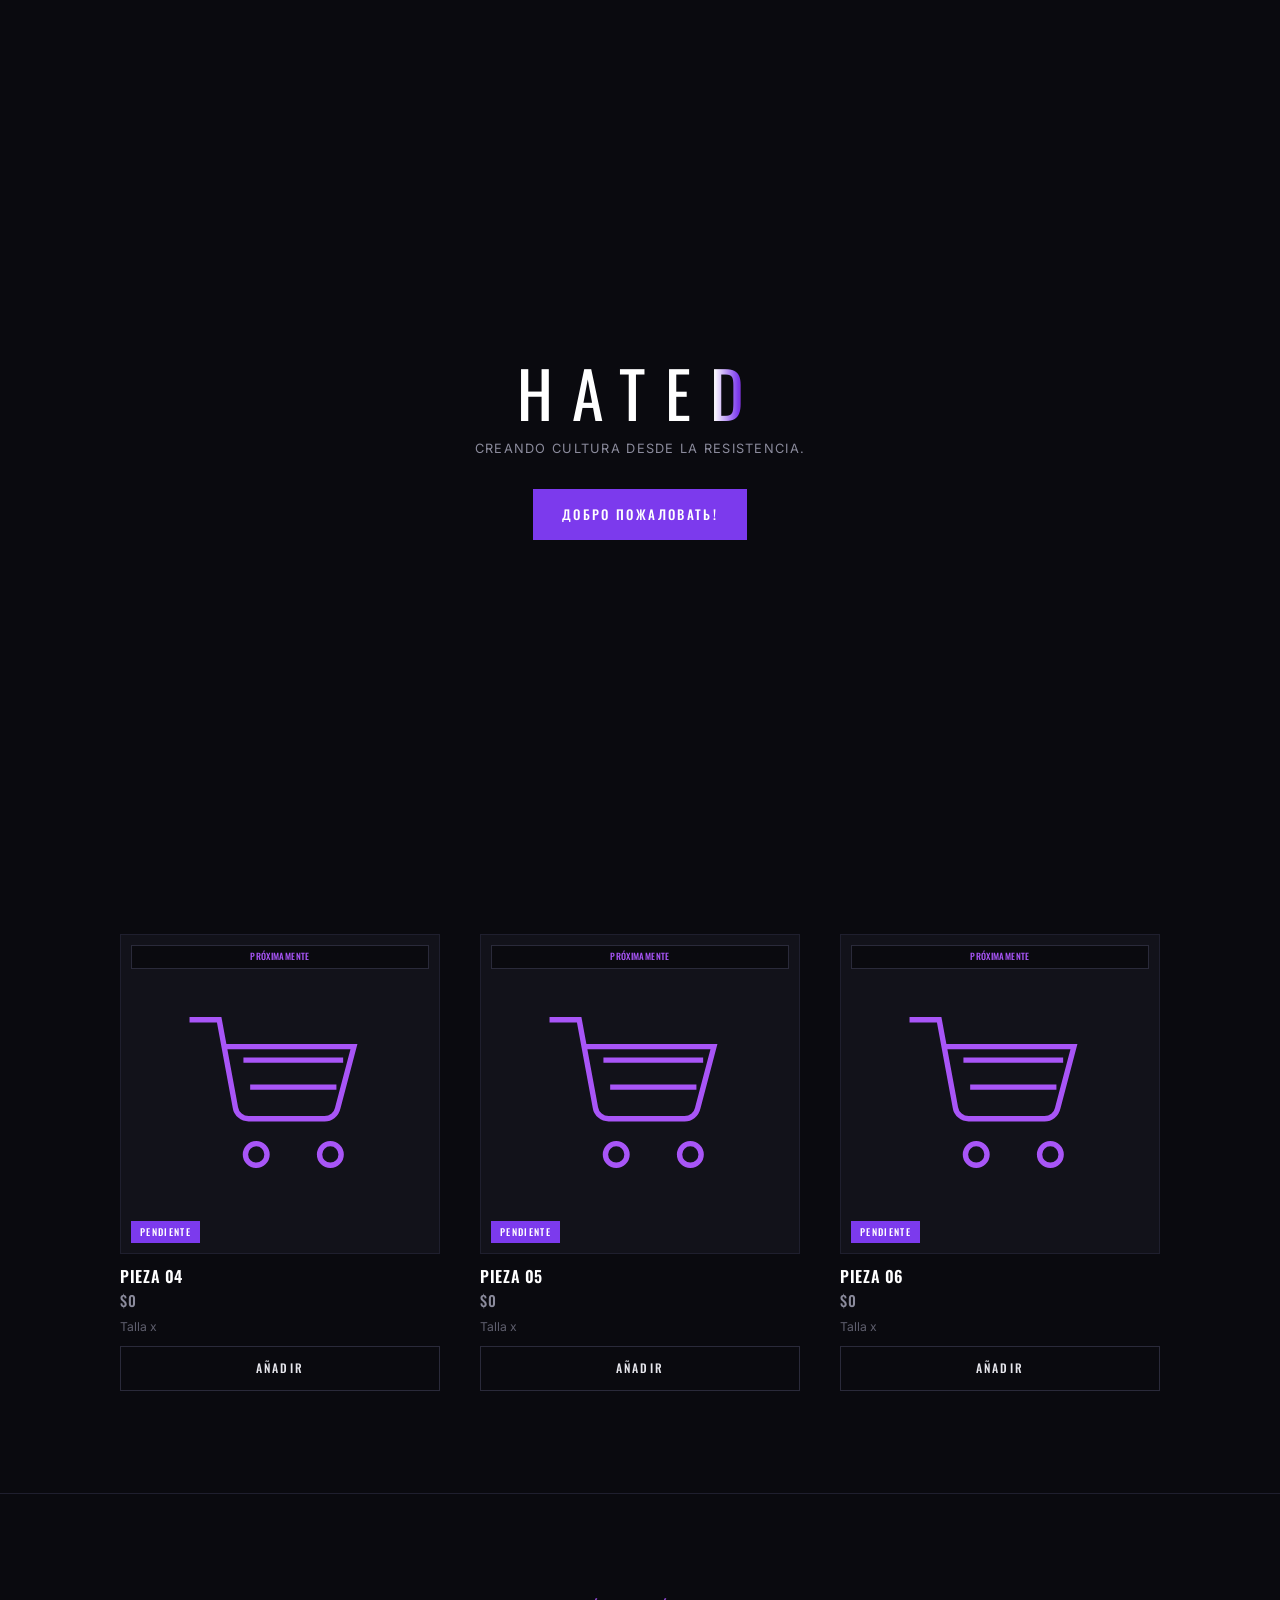
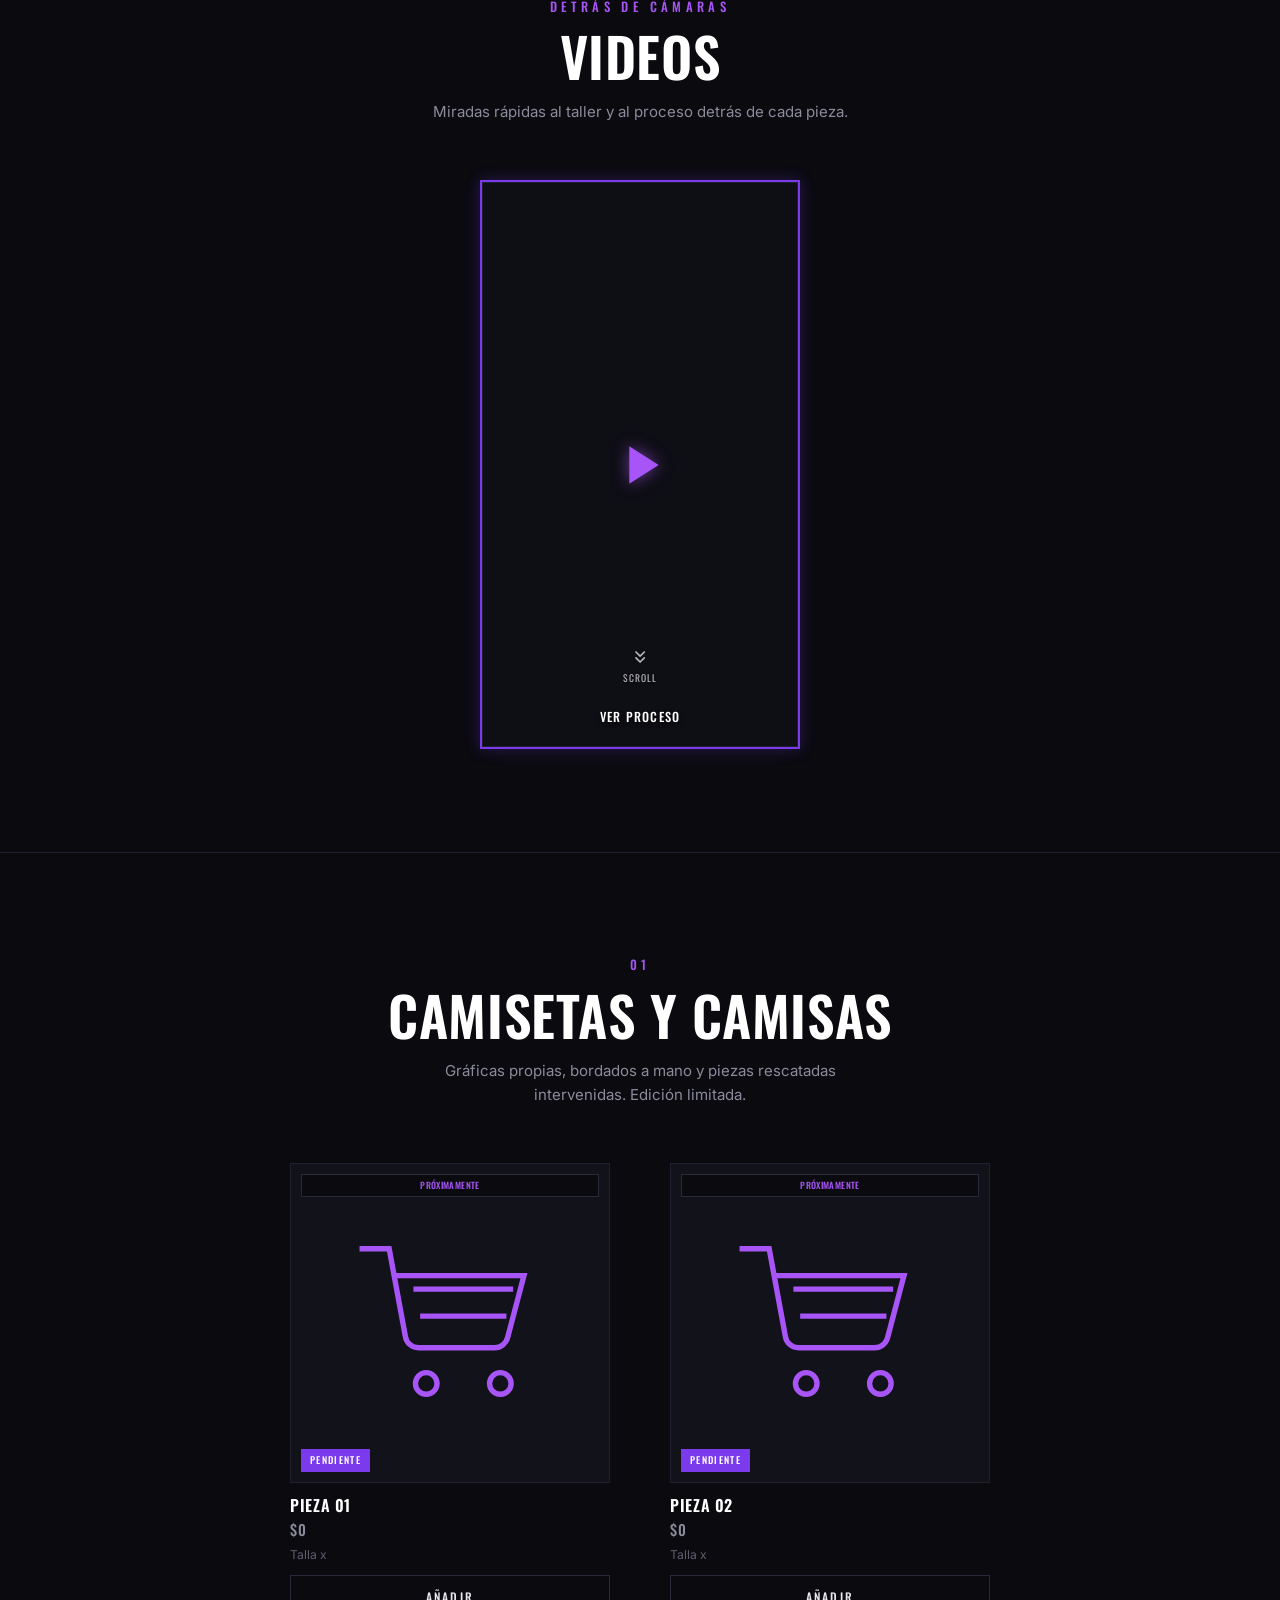
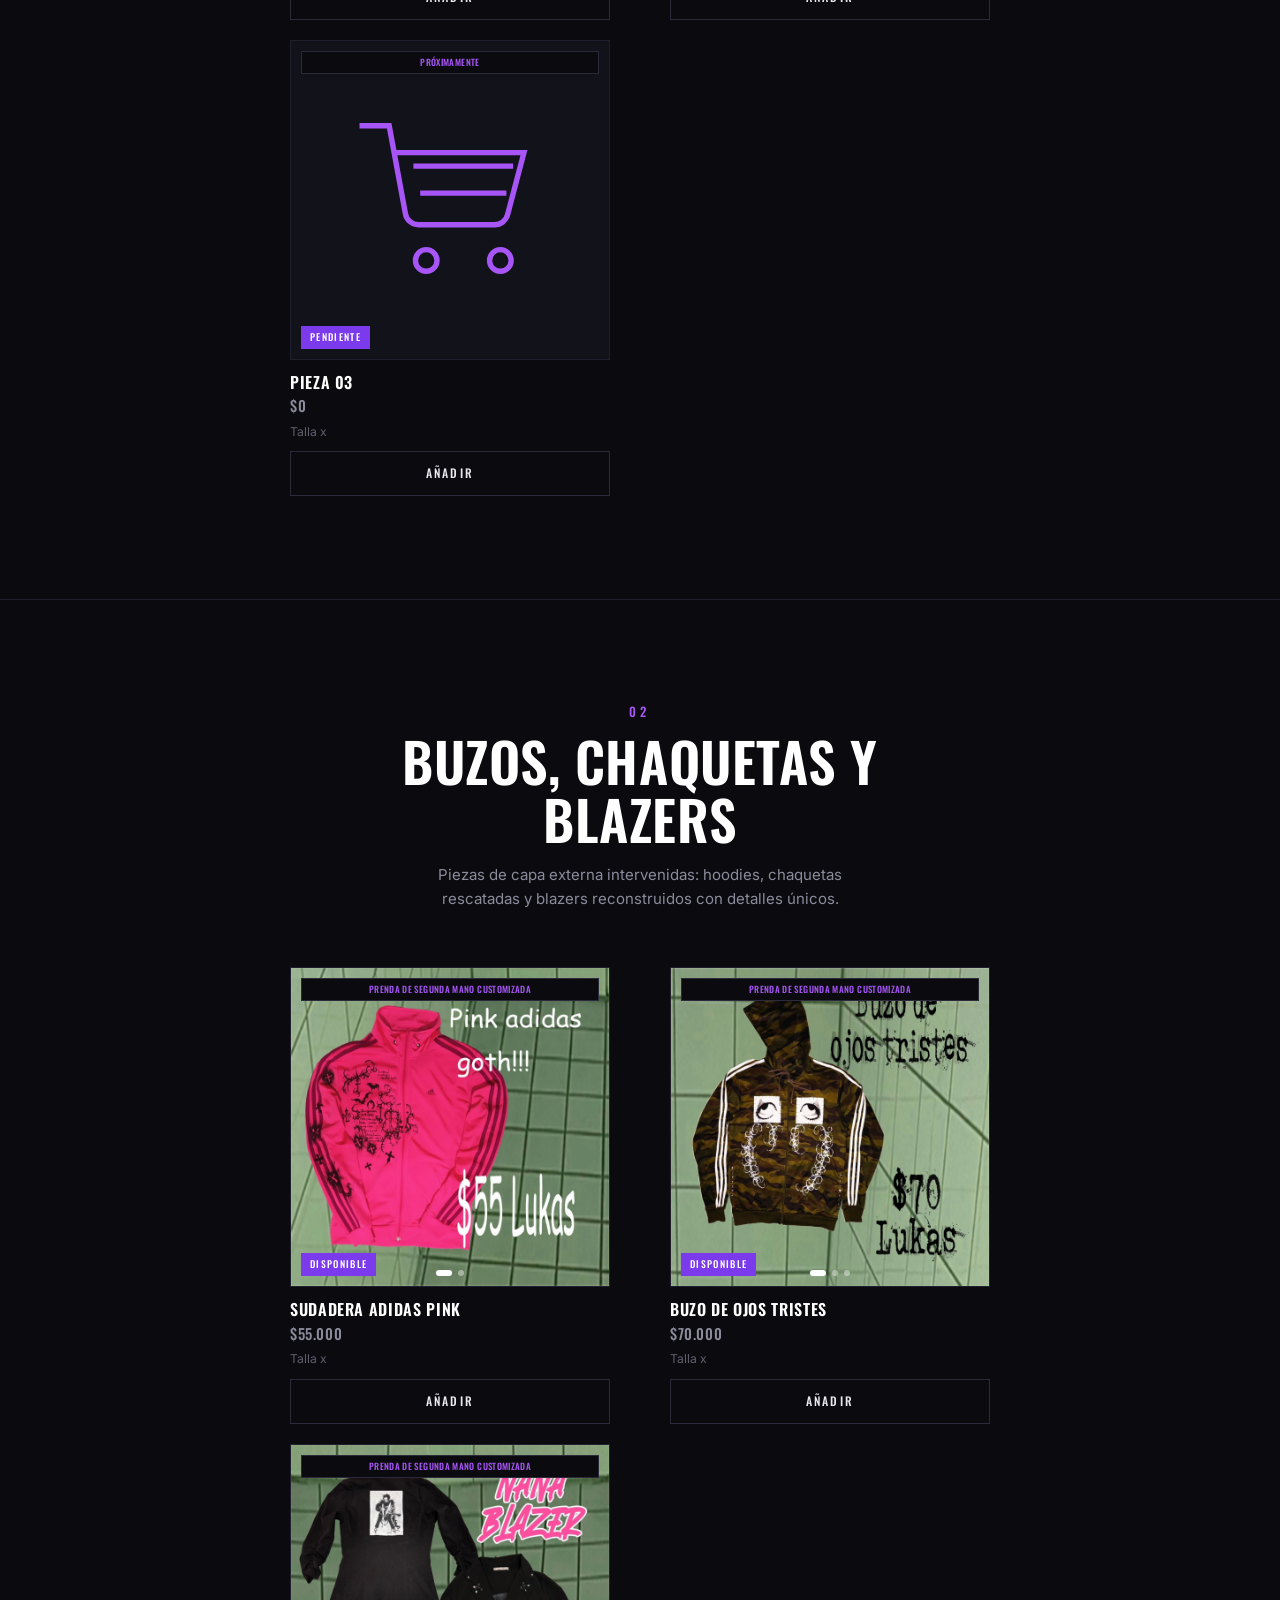
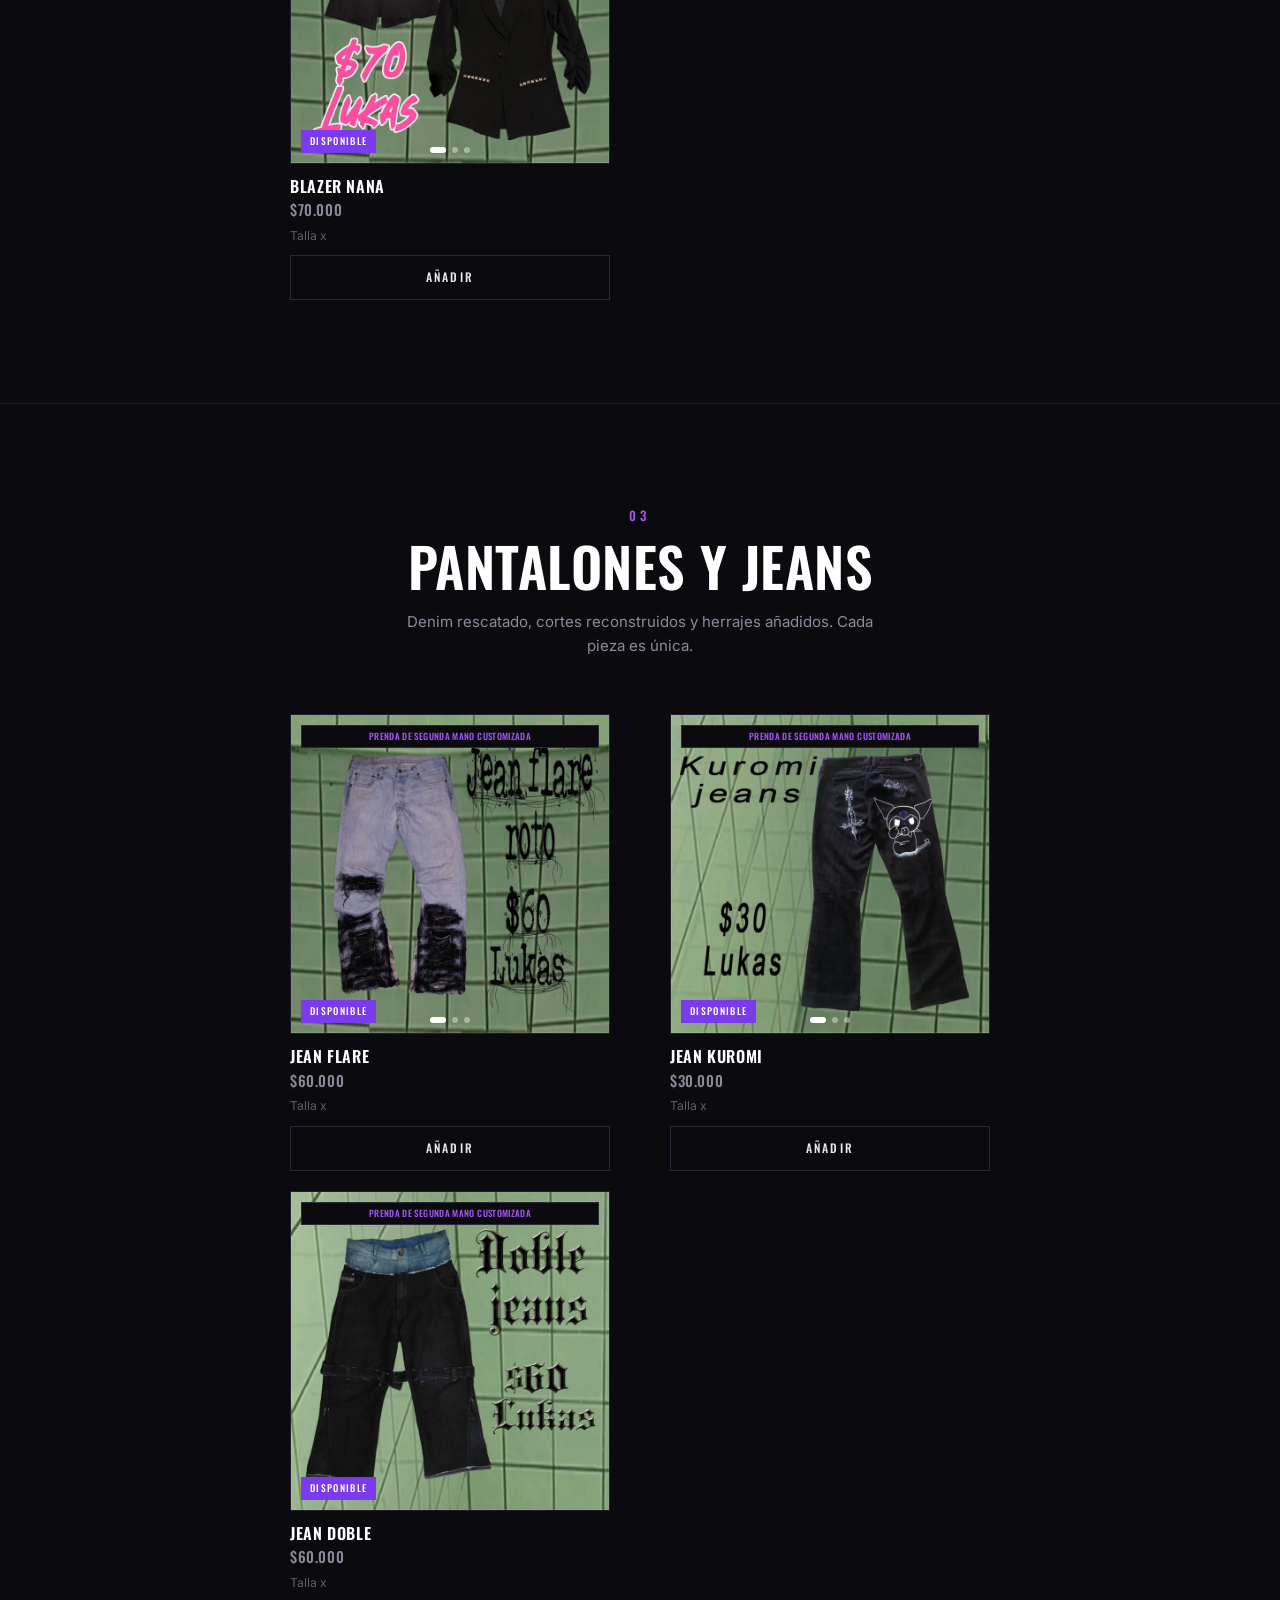
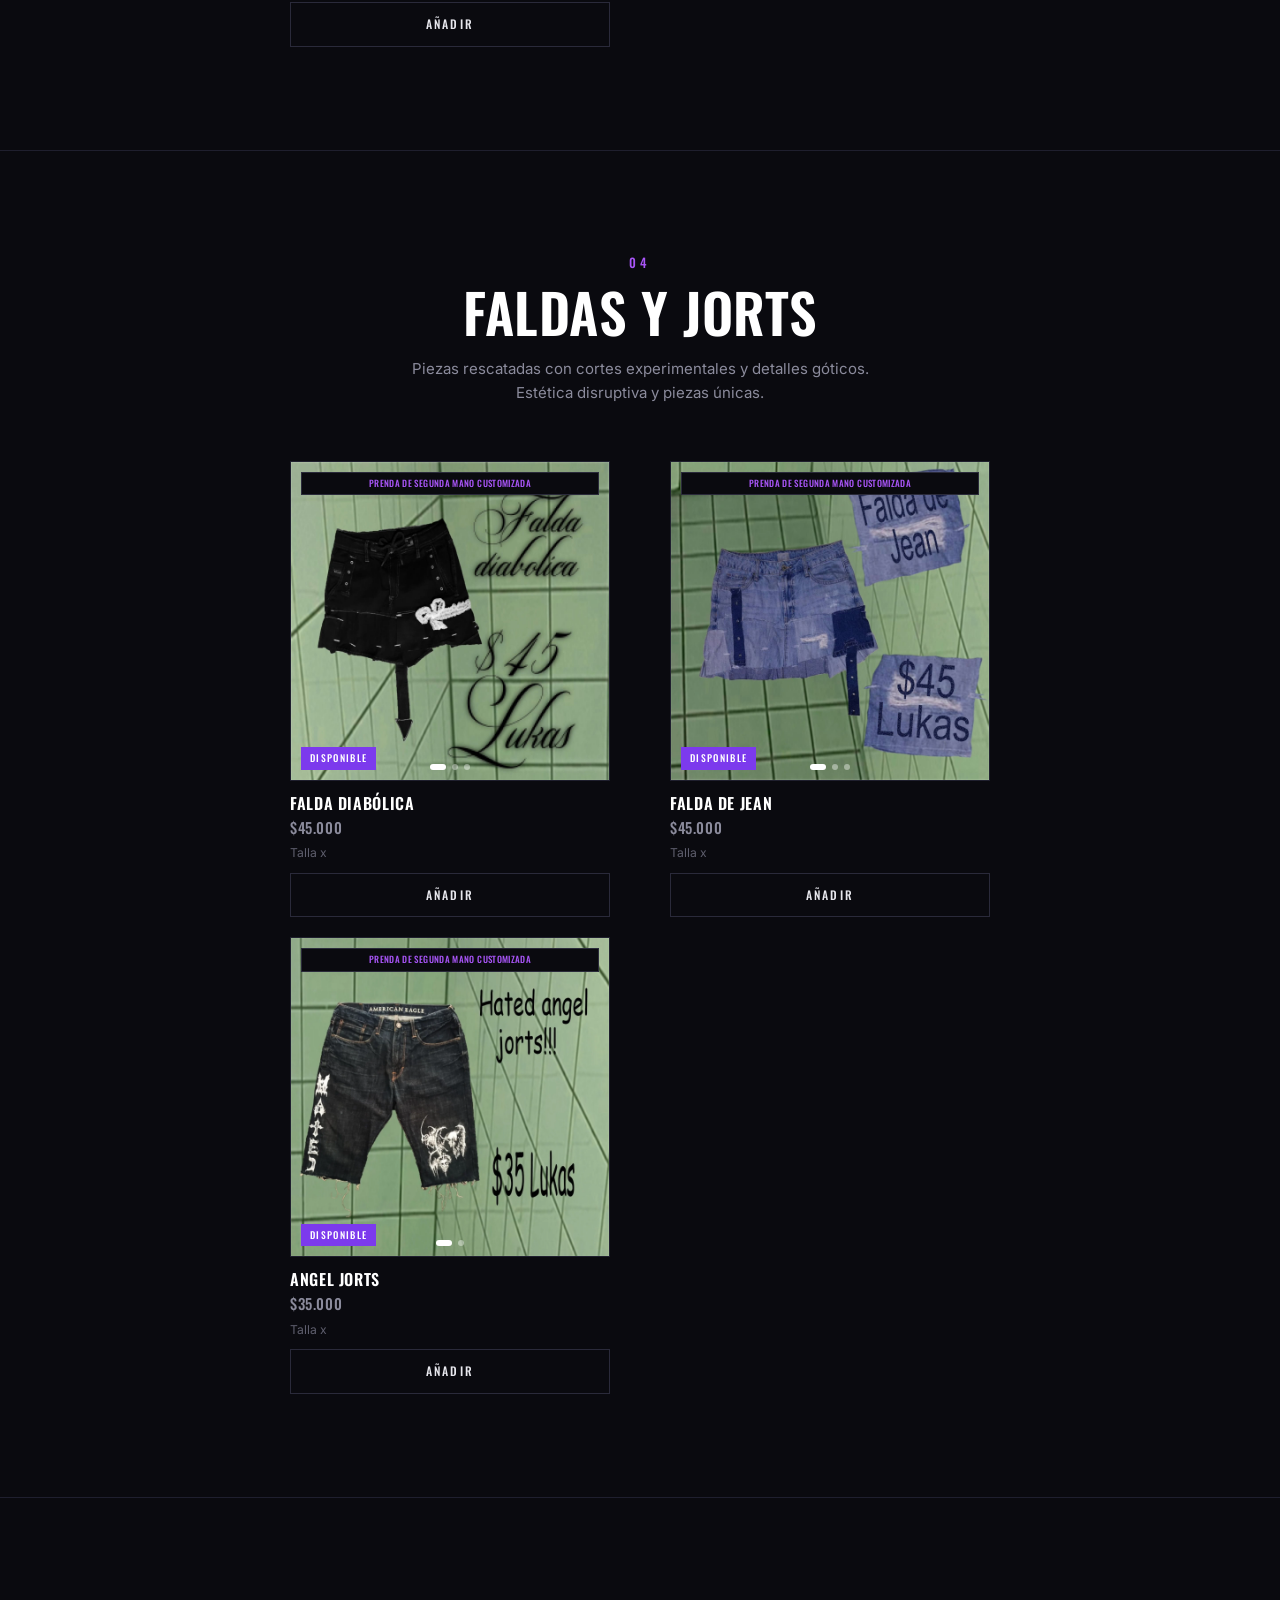
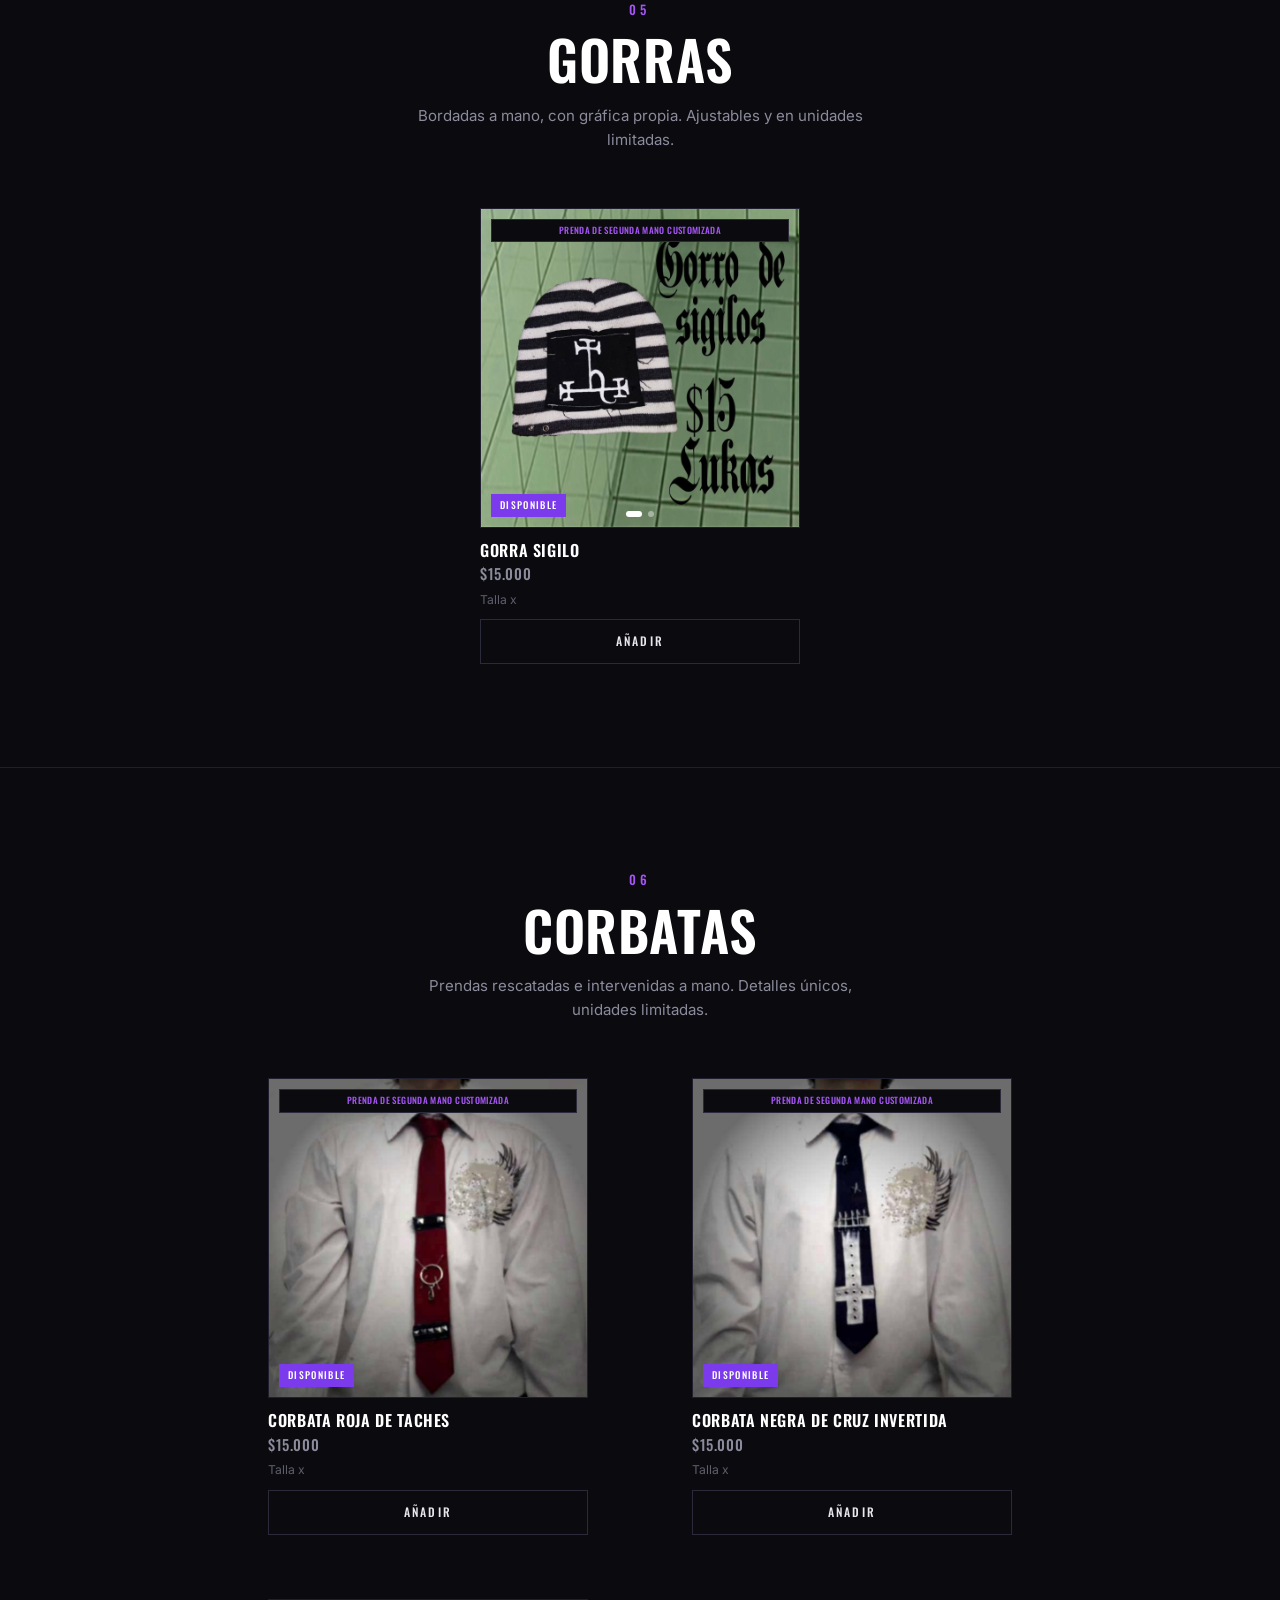
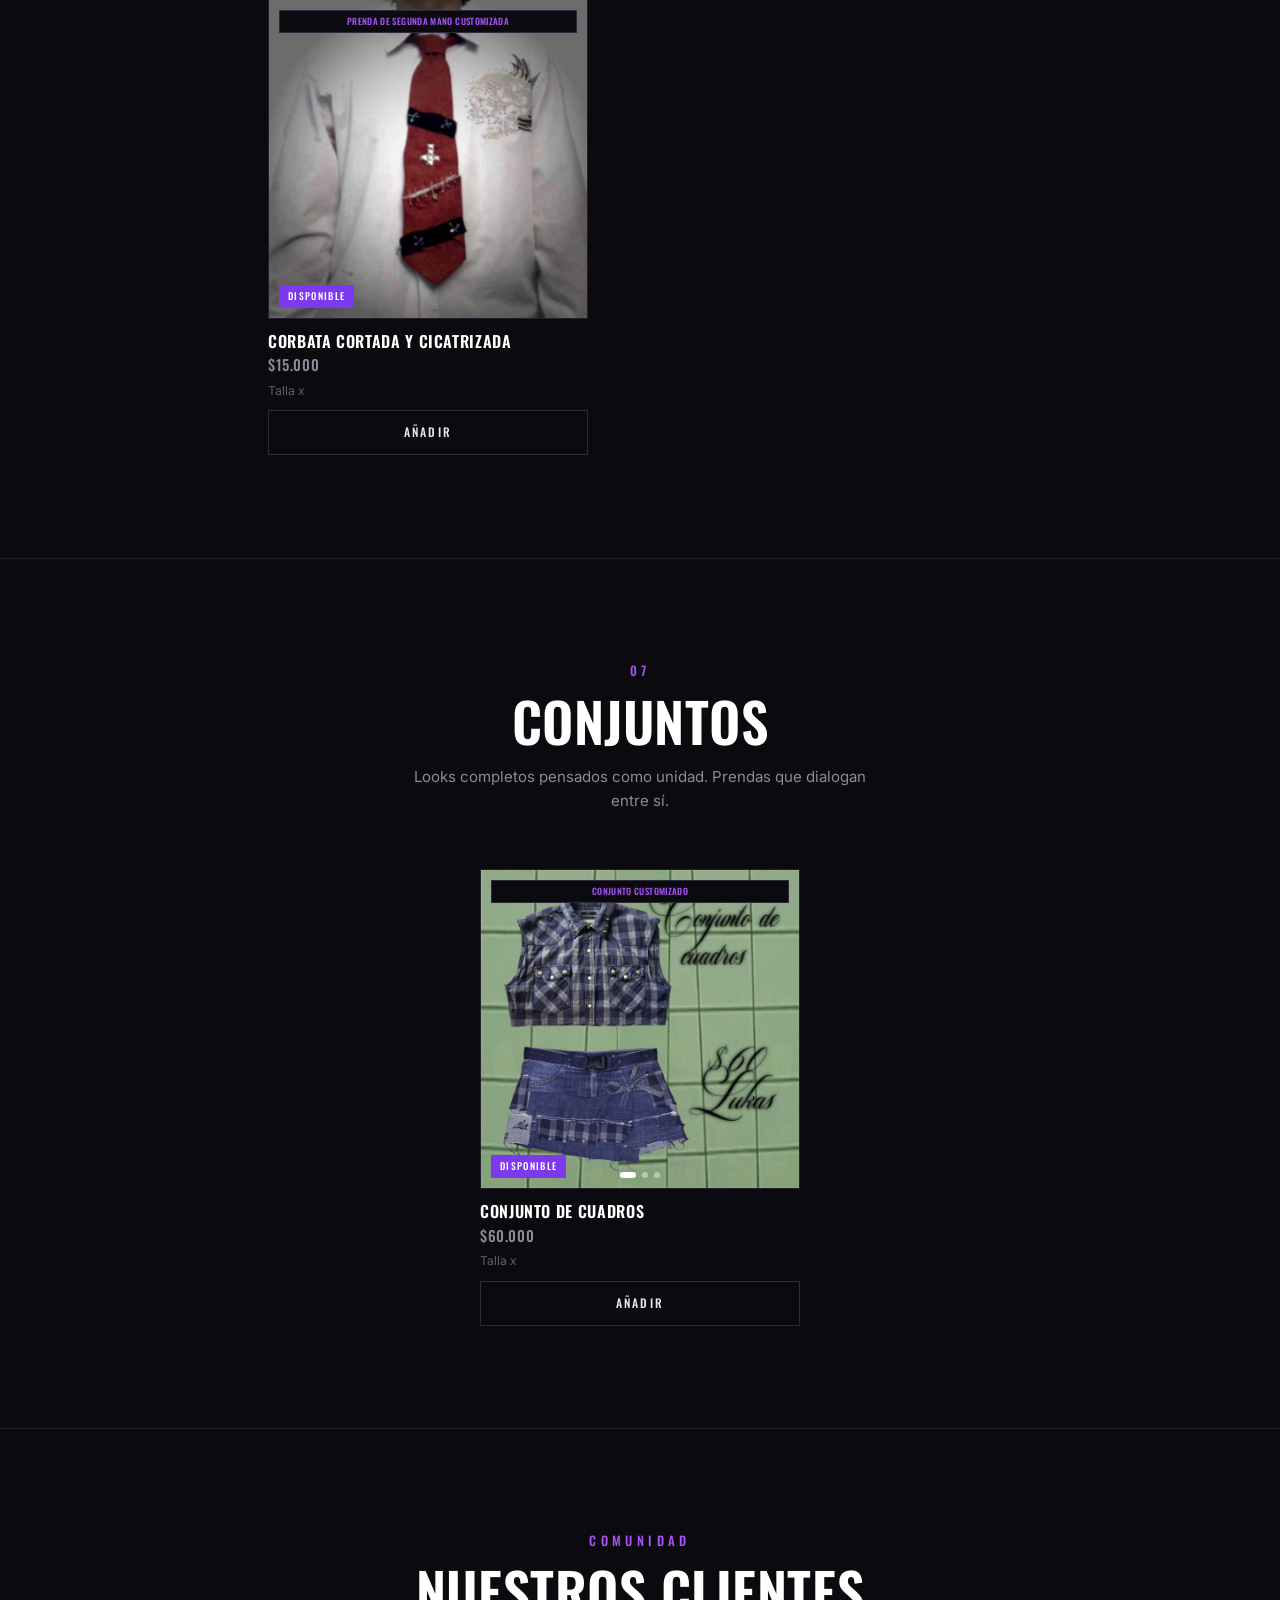
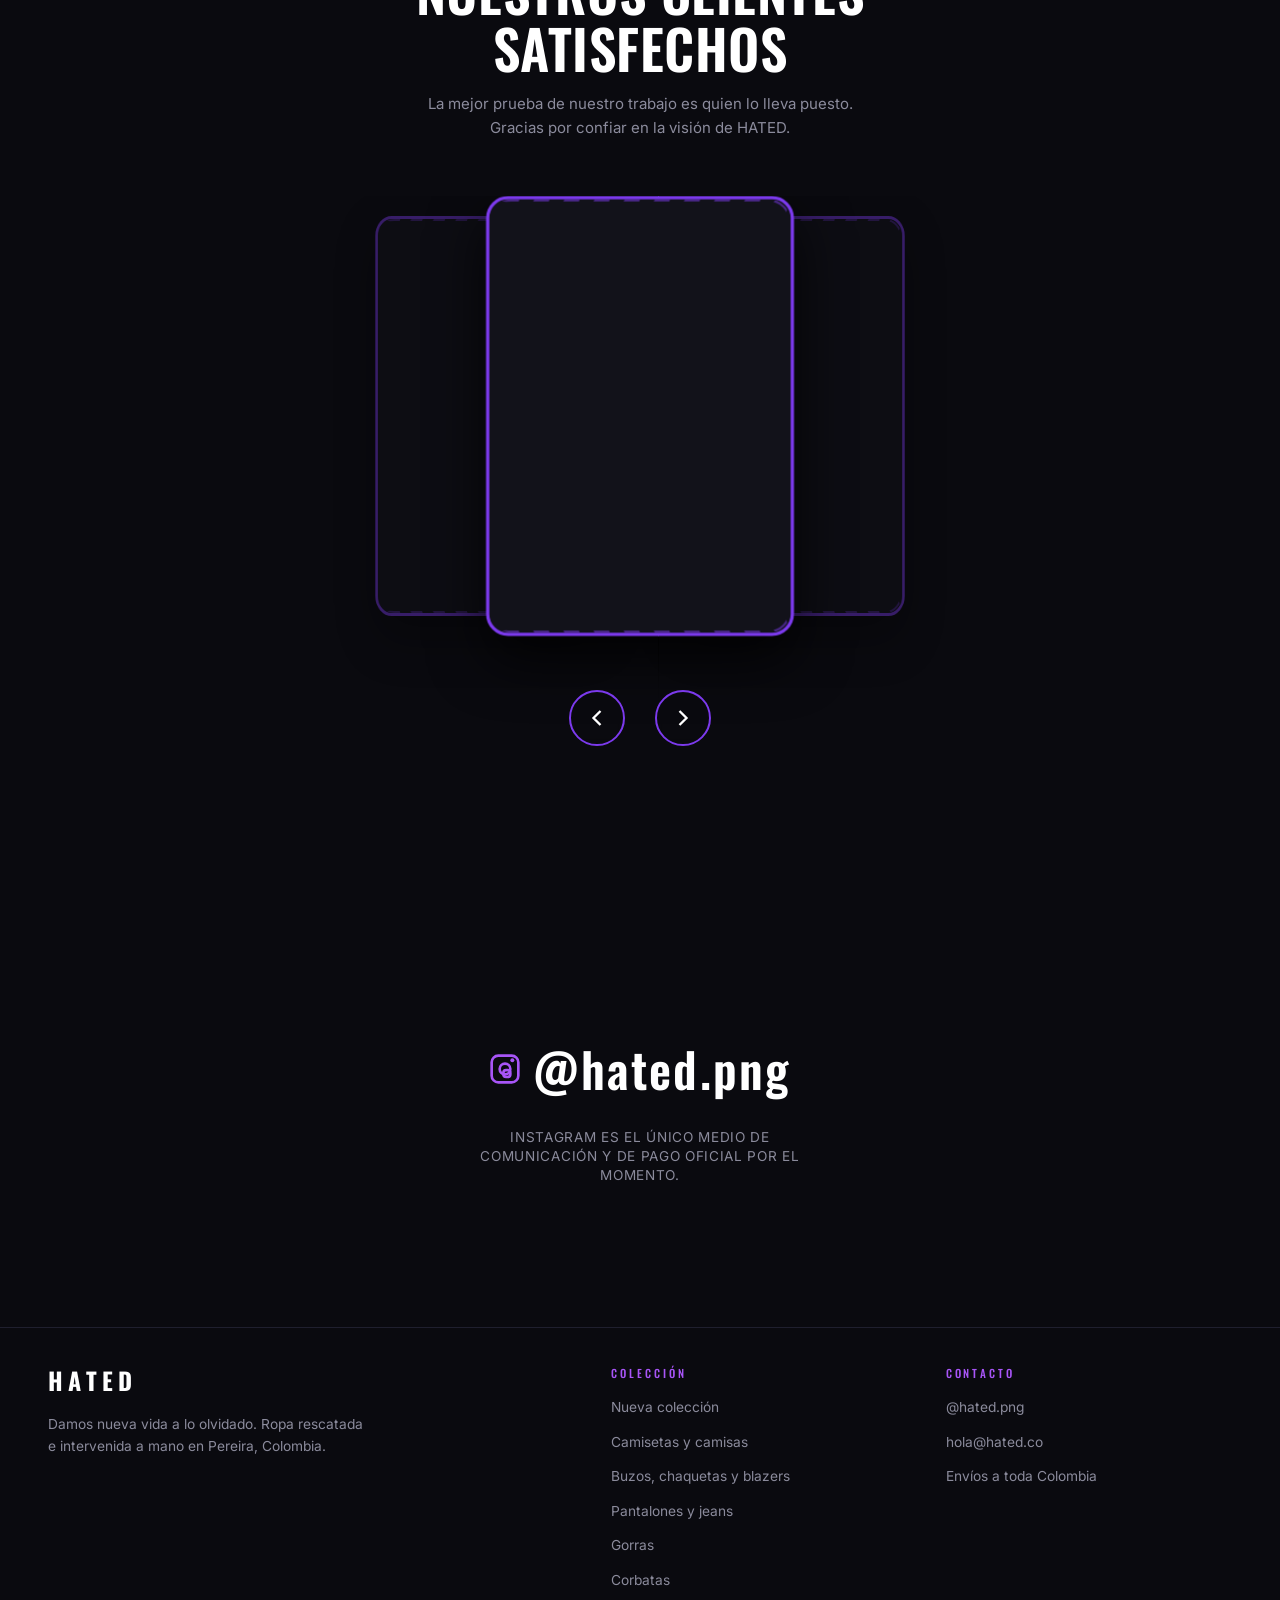
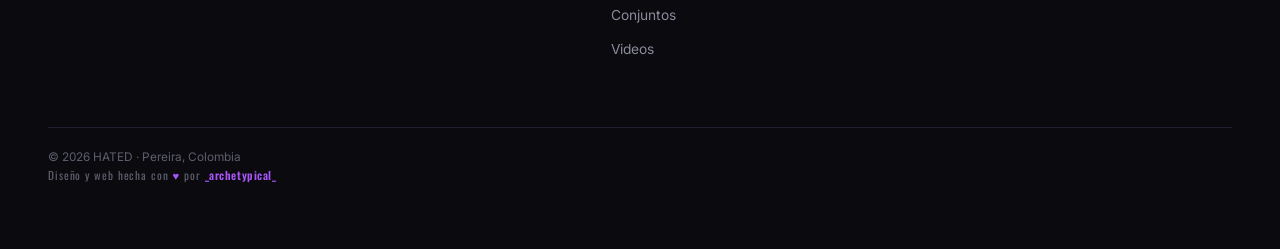
<file: index.html>
<!doctype html>
<html lang="es">
<head>
<meta charset="utf-8" />
<meta name="viewport" content="width=device-width,initial-scale=1,viewport-fit=cover" />
<meta name="theme-color" content="#0a0a0f" />
<title>HATED — Creando cultura desde la resistencia</title>
<meta name="description" content="HATED — Ropa rescatada e intervenida a mano. Piezas únicas, segunda mano customizada y nueva colección limitada." />
<link rel="preconnect" href="https://fonts.googleapis.com" />
<link rel="preconnect" href="https://fonts.gstatic.com" crossorigin />
<link href="https://fonts.googleapis.com/css2?family=Inter:wght@400;500;600&family=Oswald:wght@500;600;700&display=swap" rel="stylesheet" />
<link rel="stylesheet" href="styles.css" />
</head>
<body id="top">
  <div id="entry-overlay" class="entry-overlay">
    <div class="entry-content">
      <div class="entry-logo">
        <svg class="logo-mark" viewBox="0 0 24 24" aria-hidden="true">
          <path d="M4 4v16M4 12h10M14 4v16M20 4l-6 8 6 8"/>
        </svg>
        <span class="entry-text">HATED</span>
        <span class="entry-sub">Creando cultura desde la resistencia.</span>
      </div>
      <button id="btnEnter" class="btn btn--solid">Добро пожаловать!</button>
    </div>
  </div>

  <div id="loader" aria-hidden="true">
  <div class="loader-inner">
    <div class="loader-mark">HATED</div>
    <div class="loader-tagline">Creando cultura desde la resistencia.</div>
    <div class="loader-line"></div>
  </div>
</div>

<div class="header-sticky-wrapper" id="headerWrapper">

  <div class="ticker" aria-label="Anuncios">
    <div class="ticker-track">
      <span>PRÓXIMO DROP EN OCTUBRE</span><span>·</span>
      <span>1312</span><span>·</span>
      <span>ENVÍOS A TODA COLOMBIA</span><span>·</span>
      <span>ACAB</span><span>·</span>
      <span>PIEZAS ÚNICAS INTERVENIDAS A MANO</span><span>·</span>
      <span>@HATED.PNG</span><span>·</span>
      <span>PRÓXIMO DROP EN OCTUBRE</span><span>·</span>
      <span>1312</span><span>·</span>
      <span>ENVÍOS A TODA COLOMBIA</span><span>·</span>
      <span>ACAB</span><span>·</span>
      <span>PIEZAS ÚNICAS INTERVENIDAS A MANO</span><span>·</span>
      <span>@HATED.PNG</span><span>·</span>
    </div>
  </div>

  <header class="header" id="header">
    <div class="header-inner">

      <div class="header-left">
        <button class="burger" id="burger" type="button"
                aria-label="Abrir menú" aria-expanded="false" aria-controls="mobileMenu">
          <span></span><span></span><span></span>
        </button>
      </div>

      <a href="#top" class="logo" aria-label="HATED — inicio">
        <svg class="logo-mark" viewBox="0 0 24 24" aria-hidden="true">
          <path d="M4 4v16M4 12h10M14 4v16M20 4l-6 8 6 8"/>
        </svg>
        <span class="logo-text">HATED</span>
        <span class="logo-sub">Creando cultura desde la resistencia.</span>
      </a>

      <div class="header-right">
        <nav class="nav-inline" aria-label="Navegación principal">
          <a href="#top">Inicio</a>
          <div class="nav-inline-item">
            <button class="nav-inline-trigger" type="button">
              Shop
              <svg viewBox="0 0 24 24" aria-hidden="true">
                <path d="M6 9l6 6 6-6" fill="none" stroke="currentColor" stroke-width="1.5" stroke-linecap="square"/>
              </svg>
            </button>
            <div class="nav-inline-menu">
              <a href="#cat-camisetas">Camisetas y camisas</a>
              <a href="#cat-buzos">Buzos, chaquetas y blazers</a>
              <a href="#cat-pantalones">Pantalones y jeans</a>
              <a href="#cat-gorras">Gorras</a>
              <a href="#cat-corbatas">Corbatas</a>
              <a href="#cat-conjuntos">Conjuntos</a>
              <a href="#cat-parches">Parches</a>
            </div>
          </div>
          <a href="#coleccion">Drops</a>
          <a href="#videos">Proceso</a>
          <a href="#instagram">Contacto</a>
        </nav>

        <div class="header-actions">
          <button class="icon-btn" type="button" aria-label="Buscar" id="btn-search">
            <svg viewBox="0 0 24 24" aria-hidden="true">
              <circle cx="11" cy="11" r="7" fill="none" stroke="currentColor" stroke-width="1.5"/>
              <path d="M21 21l-4.3-4.3" fill="none" stroke="currentColor" stroke-width="1.5" stroke-linecap="square"/>
            </svg>
          </button>
          <a href="wishlist.html" class="icon-btn" aria-label="Lista de deseos">
            <svg viewBox="0 0 24 24" aria-hidden="true">
              <path d="M12 21s-7-4.5-9.5-9A5.5 5.5 0 0 1 12 6a5.5 5.5 0 0 1 9.5 6c-2.5 4.5-9.5 9-9.5 9z"
                    fill="none" stroke="currentColor" stroke-width="1.5" stroke-linecap="square"/>
            </svg>
            <span class="badge" id="wishlistCount" hidden>0</span>
          </a>
          <button class="icon-btn icon-btn--cart" type="button" aria-label="Abrir carrito" id="btn-cart">
            <svg viewBox="0 0 24 24" aria-hidden="true">
              <path d="M3 3h2l2.4 12.3a2 2 0 0 0 2 1.7h9.7a2 2 0 0 0 2-1.6L23 6H6"
                    fill="none" stroke="currentColor" stroke-width="1.5" stroke-linecap="square"/>
              <circle cx="9" cy="21" r="1.4" fill="currentColor"/>
              <circle cx="19" cy="21" r="1.4" fill="currentColor"/>
            </svg>
            <span class="cart-count" id="cartCount" aria-live="polite">0</span>
          </button>
        </div>
      </div>

    </div>
  </header>

</div>

<div class="scrim" id="scrim" hidden></div>
<nav class="mobile-menu" id="mobileMenu" aria-label="Menú móvil" aria-hidden="true">
  <div class="mobile-menu-head">
    <span class="mobile-menu-brand">HATED</span>
    <button class="mobile-menu-close" id="mobileMenuClose" type="button" aria-label="Cerrar menú">✕</button>
  </div>
  <div class="mobile-menu-body">
    <a href="#top">Inicio</a>
    <div class="mobile-menu-group">
      <button class="mobile-menu-toggle" type="button">Shop <span>+</span></button>
      <div class="mobile-menu-submenu">
        <a href="#cat-camisetas">Camisetas y camisas</a>
        <a href="#cat-buzos">Buzos, chaquetas y blazers</a>
        <a href="#cat-pantalones">Pantalones y jeans</a>
        <a href="#cat-gorras">Gorras</a>
        <a href="#cat-corbatas">Corbatas</a>
        <a href="#cat-conjuntos">Conjuntos</a>
        <a href="#cat-parches">Parches</a>
      </div>
    </div>
    <a href="#coleccion">Drops</a>
    <a href="#videos">Proceso</a>
    <a href="#instagram">Contacto</a>
    <a href="wishlist.html">Lista de deseos</a>
  </div>
  <div class="mobile-menu-foot">
    <a href="https://www.instagram.com/hated.png/" rel="noopener" target="_blank">@hated.png</a>
    <span>·</span>
    <a href="mailto:hola@hated.co">hola@hated.co</a>
  </div>
</nav>

<aside class="mini-cart" id="miniCart" aria-label="Carrito" aria-hidden="true">
  <div class="mini-cart-head">
    <h3>Tu carrito</h3>
    <button class="mini-cart-close" id="miniCartClose" type="button" aria-label="Cerrar carrito">✕</button>
  </div>
  <div class="mini-cart-body" id="miniCartBody">
    <div class="mini-cart-empty" id="miniCartEmpty">
      <svg class="mini-cart-ghost" viewBox="0 0 64 64" aria-hidden="true">
        <g fill="none" stroke="currentColor" stroke-width="1.2" stroke-linecap="square">
          <path d="M6 10h8l4.8 26a4 4 0 0 0 4 3.4h22.4a4 4 0 0 0 4-3.2L54 18H16"/>
          <circle cx="25" cy="50" r="3.2"/>
          <circle cx="47" cy="50" r="3.2"/>
        </g>
      </svg>
      <p class="mini-cart-empty-title">Tu carrito está vacío.</p>
      <p class="mini-cart-empty-text">Las piezas únicas vuelan rápido.</p>
      <a href="#coleccion" class="btn btn--solid btn--small">Ver drop activo</a>
    </div>
    <ul class="mini-cart-items" id="miniCartItems"></ul>
  </div>
  <div class="mini-cart-foot" id="miniCartFoot" hidden>
    <div class="mini-cart-total">
      <span>Total</span>
      <span id="miniCartTotal">$0</span>
    </div>
    <a href="cart.html" class="btn btn--solid btn--full">Ver carrito completo</a>
    <button class="mini-cart-continue" id="miniCartContinue" type="button">Seguir comprando</button>
  </div>
</aside>

<div class="search-overlay" id="searchOverlay" hidden>
  <div class="search-overlay-inner">
    <button class="search-close" id="searchClose" type="button" aria-label="Cerrar búsqueda">✕</button>
    <label class="search-label" for="searchInput">Buscar piezas</label>
    <input type="search" id="searchInput" class="search-input" placeholder="camisa, jean, gorra..." autocomplete="off" />
    <div class="search-results" id="searchResults"></div>
  </div>
</div>

<!-- MODAL DE PRODUCTO (corazón SOLO aquí) -->
<div class="product-modal" id="productModal" hidden aria-modal="true" role="dialog" aria-label="Detalle de producto">
  <div class="product-modal-scrim" id="modalScrim"></div>
  <div class="product-modal-content">
    <button class="product-modal-close" id="modalClose" type="button" aria-label="Cerrar">✕</button>
    <div class="product-modal-grid">
      <div class="product-modal-img" id="modalImgWrap">
        <img class="product-modal-photo" id="modalImg" alt="" hidden>
        <svg class="art" id="modalSvg" viewBox="0 0 64 64" aria-hidden="true">
          <g fill="none" stroke="currentColor" stroke-width="1.6" stroke-linecap="square" stroke-linejoin="miter">
            <path d="M6 10h8l4.8 26a4 4 0 0 0 4 3.4h22.4a4 4 0 0 0 4-3.2L54 18H16"/>
            <circle cx="25" cy="50" r="3.2"/>
            <circle cx="47" cy="50" r="3.2"/>
            <path d="M22 22h28M24 30h24"/>
          </g>
        </svg>
      </div>
      <div class="product-modal-info">
        <div class="product-modal-condition" id="modalCondition"></div>
        <h2 class="product-modal-name" id="modalName"></h2>
        <div class="product-modal-price" id="modalPrice"></div>
        <div class="product-modal-details">
          <div class="product-modal-detail">
            <span class="detail-label">Tallas</span>
            <span class="detail-value" id="modalSizes"></span>
          </div>
          <div class="product-modal-detail">
            <span class="detail-label">Medidas</span>
            <span class="detail-value" id="modalMeasurements"></span>
          </div>
          <div class="product-modal-detail">
            <span class="detail-label">Estado</span>
            <span class="detail-value" id="modalState"></span>
          </div>
          <div class="product-modal-detail">
            <span class="detail-label">Marca</span>
            <span class="detail-value" id="modalBrand"></span>
          </div>
          <div class="product-modal-detail">
            <span class="detail-label">Detalles</span>
            <span class="detail-value" id="modalDetails"></span>
          </div>
        </div>
        <div class="product-modal-actions">
          <button class="add product-modal-add" id="modalAdd" type="button">Añadir al carrito</button>
          <button class="wishlist-btn" id="modalWishlist" type="button">
            <svg viewBox="0 0 24 24" aria-hidden="true">
              <path d="M12 21s-7-4.5-9.5-9A5.5 5.5 0 0 1 12 6a5.5 5.5 0 0 1 9.5 6c-2.5 4.5-9.5 9-9.5 9z"/>
            </svg>
            <span id="wishlistBtnText">Añadir a favoritos</span>
          </button>
        </div>
      </div>
    </div>
  </div>
</div>

<svg xmlns="http://www.w3.org/2000/svg" style="position:absolute;width:0;height:0;overflow:hidden" aria-hidden="true">
  <defs>
    <symbol id="glyph-cart" viewBox="0 0 64 64">
      <g fill="none" stroke="currentColor" stroke-width="1.6" stroke-linecap="square" stroke-linejoin="miter" vector-effect="non-scaling-stroke">
        <path d="M6 10h8l4.8 26a4 4 0 0 0 4 3.4h22.4a4 4 0 0 0 4-3.2L54 18H16"/>
        <circle cx="25" cy="50" r="3.2"/>
        <circle cx="47" cy="50" r="3.2"/>
        <path d="M22 22h28M24 30h24"/>
      </g>
    </symbol>
  </defs>
</svg>

<main>

  <section class="section drop" id="coleccion">
    <div class="wrap">
      <div class="sec-head reveal">
        <div class="drop-meta">Próximo drop en Octubre</div>
        <h1>Nueva colección</h1>
        <p class="sec-text" style="margin-top:18px">Lo último que salió del taller: piezas rescatadas y piezas nuevas, cada una en unidad limitada.</p>
      </div>
      <div class="grid reveal" style="margin-top:40px">

        <article class="card" data-name="TBA" data-price="0" data-note="Talla x" data-condition="Pendiente" data-sizes="N/A" data-measurements="N/A" data-state="Pendiente" data-brand="HATED" data-desc="Pieza en proceso de customización.">
          <div class="card-img">
            <span class="tag">Próximamente</span>
            <span class="tag tag--stock">Pendiente</span>
            <svg class="art" viewBox="0 0 64 64" aria-hidden="true"><use href="#glyph-cart"/></svg>
          </div>
          <div class="card-body">
            <h3>Pieza 01</h3>
            <div class="price">$0.000</div>
            <div class="card-note">Talla x</div>
            <button class="add" type="button">Añadir</button>
          </div>
        </article>

        <article class="card" data-name="TBA" data-price="0" data-note="Talla x" data-condition="Pendiente" data-sizes="N/A" data-measurements="N/A" data-state="Pendiente" data-brand="HATED" data-desc="Pieza en proceso de customización.">
          <div class="card-img">
            <span class="tag">Próximamente</span>
            <span class="tag tag--stock">Pendiente</span>
            <svg class="art" viewBox="0 0 64 64" aria-hidden="true"><use href="#glyph-cart"/></svg>
          </div>
          <div class="card-body">
            <h3>Pieza 02</h3>
            <div class="price">$0.000</div>
            <div class="card-note">Talla x</div>
            <button class="add" type="button">Añadir</button>
          </div>
        </article>

        <article class="card" data-name="TBA" data-price="0" data-note="Talla x" data-condition="Pendiente" data-sizes="N/A" data-measurements="N/A" data-state="Pendiente" data-brand="HATED" data-desc="Pieza en proceso de customización.">
          <div class="card-img">
            <span class="tag">Próximamente</span>
            <span class="tag tag--stock">Pendiente</span>
            <svg class="art" viewBox="0 0 64 64" aria-hidden="true"><use href="#glyph-cart"/></svg>
          </div>
          <div class="card-body">
            <h3>Pieza 03</h3>
            <div class="price">$0.000</div>
            <div class="card-note">Talla x</div>
            <button class="add" type="button">Añadir</button>
          </div>
        </article>

        <article class="card" data-name="TBA" data-price="0" data-note="Talla x" data-condition="Pendiente" data-sizes="N/A" data-measurements="N/A" data-state="Pendiente" data-brand="HATED" data-desc="Pieza en proceso de customización.">
          <div class="card-img">
            <span class="tag">Próximamente</span>
            <span class="tag tag--stock">Pendiente</span>
            <svg class="art" viewBox="0 0 64 64" aria-hidden="true"><use href="#glyph-cart"/></svg>
          </div>
          <div class="card-body">
            <h3>Pieza 04</h3>
            <div class="price">$0.000</div>
            <div class="card-note">Talla x</div>
            <button class="add" type="button">Añadir</button>
          </div>
        </article>

        <article class="card" data-name="TBA" data-price="0" data-note="Talla x" data-condition="Pendiente" data-sizes="N/A" data-measurements="N/A" data-state="Pendiente" data-brand="HATED" data-desc="Pieza en proceso de customización.">
          <div class="card-img">
            <span class="tag">Próximamente</span>
            <span class="tag tag--stock">Pendiente</span>
            <svg class="art" viewBox="0 0 64 64" aria-hidden="true"><use href="#glyph-cart"/></svg>
          </div>
          <div class="card-body">
            <h3>Pieza 05</h3>
            <div class="price">$0.000</div>
            <div class="card-note">Talla x</div>
            <button class="add" type="button">Añadir</button>
          </div>
        </article>

        <article class="card" data-name="TBA" data-price="0" data-note="Talla x" data-condition="Pendiente" data-sizes="N/A" data-measurements="N/A" data-state="Pendiente" data-brand="HATED" data-desc="Pieza en proceso de customización.">
          <div class="card-img">
            <span class="tag">Próximamente</span>
            <span class="tag tag--stock">Pendiente</span>
            <svg class="art" viewBox="0 0 64 64" aria-hidden="true"><use href="#glyph-cart"/></svg>
          </div>
          <div class="card-body">
            <h3>Pieza 06</h3>
            <div class="price">$0.000</div>
            <div class="card-note">Talla x</div>
            <button class="add" type="button">Añadir</button>
          </div>
        </article>

      </div>
    </div>
  </section>

  <section class="section videos" id="videos">
    <div class="wrap">
      <div class="sec-head reveal">
        <div class="sec-sub">Detrás de cámaras</div>
        <h2>Videos</h2>
        <p class="sec-text">Miradas rápidas al taller y al proceso detrás de cada pieza.</p>
      </div>
      <div class="video-grid reveal">
        <article class="video-card" id="mainVideoCard" data-video="assets/process/process1.mp4" data-name="Proceso Ritual" data-desc="Intervención manual de piezas rescatadas.">
          <div class="video-frame">
            <video id="previewVideo" muted loop playsinline src="assets/process/process1.mp4"></video>
            <div class="play-overlay">
              <svg class="video-play" viewBox="0 0 24 24" aria-hidden="true">
                <path d="M8 5v14l11-7z" fill="currentColor"/>
              </svg>
            </div>
            <div class="scroll-indicator">
              <svg viewBox="0 0 24 24" fill="none" stroke="currentColor" stroke-width="2" stroke-linecap="round" stroke-linejoin="round">
                <path d="M7 13l5 5 5-5M7 6l5 5 5-5"/>
              </svg>
              <span>Scroll</span>
            </div>
          </div>
          <div class="video-label">Ver proceso</div>
        </article>
      </div>
    </div>
  </section>

  <!-- TIKTOK FEED OVERLAY -->
  <div id="videoFeed" class="video-feed-overlay">
    <button id="closeFeed" class="video-feed-close">✕</button>
    <div id="feedTrack"></div>
  </div>

  <section class="section collection" id="cat-camisetas">
    <div class="wrap">
      <div class="sec-head reveal">
        <div class="sec-sub">01</div>
        <h2>Camisetas y camisas</h2>
        <p class="sec-text">Gráficas propias, bordados a mano y piezas rescatadas intervenidas. Edición limitada.</p>
      </div>
      <div class="cat-grid reveal">
        <article class="card" data-name="TBA" data-price="0" data-note="Talla x" data-condition="Pendiente" data-sizes="N/A" data-measurements="N/A" data-state="Pendiente" data-brand="HATED" data-desc="Pieza en proceso de customización.">
          <div class="card-img"><span class="tag">Próximamente</span><span class="tag tag--stock">Pendiente</span><svg class="art" viewBox="0 0 64 64" aria-hidden="true"><use href="#glyph-cart"/></svg></div>
          <div class="card-body"><h3>Pieza 01</h3><div class="price">$0.000</div><div class="card-note">Talla x</div><button class="add" type="button">Añadir</button></div>
        </article>
        <article class="card" data-name="TBA" data-price="0" data-note="Talla x" data-condition="Pendiente" data-sizes="N/A" data-measurements="N/A" data-state="Pendiente" data-brand="HATED" data-desc="Pieza en proceso de customización.">
          <div class="card-img"><span class="tag">Próximamente</span><span class="tag tag--stock">Pendiente</span><svg class="art" viewBox="0 0 64 64" aria-hidden="true"><use href="#glyph-cart"/></svg></div>
          <div class="card-body"><h3>Pieza 02</h3><div class="price">$0.000</div><div class="card-note">Talla x</div><button class="add" type="button">Añadir</button></div>
        </article>
        <article class="card" data-name="TBA" data-price="0" data-note="Talla x" data-condition="Pendiente" data-sizes="N/A" data-measurements="N/A" data-state="Pendiente" data-brand="HATED" data-desc="Pieza en proceso de customización.">
          <div class="card-img"><span class="tag">Próximamente</span><span class="tag tag--stock">Pendiente</span><svg class="art" viewBox="0 0 64 64" aria-hidden="true"><use href="#glyph-cart"/></svg></div>
          <div class="card-body"><h3>Pieza 03</h3><div class="price">$0.000</div><div class="card-note">Talla x</div><button class="add" type="button">Añadir</button></div>
        </article>
      </div>
    </div>
  </section>

  <section class="section collection" id="cat-buzos">
    <div class="wrap">
      <div class="sec-head reveal">
        <div class="sec-sub">02</div>
        <h2>Buzos, chaquetas y blazers</h2>
        <p class="sec-text">Piezas de capa externa intervenidas: hoodies, chaquetas rescatadas y blazers reconstruidos con detalles únicos.</p>
      </div>
      <div class="cat-grid reveal">
        <article class="card" data-name="Sudadera Adidas Pink" data-price="55.000" data-note="Talla x" data-condition="Prenda nueva customizada" data-sizes="S · M · L · XL" data-measurements="Pecho: 56-64cm · Largo: 70-76cm · Manga: 60-66cm" data-state="Nueva" data-brand="HATED" data-desc="Hoodie rosa con detalles personalizados. Algodón pesado 380g. Corte regular unisex." data-images="assets/products/cbb/adidaspink1.jpg,assets/products/cbb/adidaspink2.jpg">
          <div class="card-img"><span class="tag">Prenda de Segunda Mano Customizada</span><span class="tag tag--stock">Disponible</span><svg class="art" viewBox="0 0 64 64" aria-hidden="true"><use href="#glyph-cart"/></svg></div>
          <div class="card-body"><h3>Sudadera Adidas Pink</h3><div class="price">$55.000</div><div class="card-note">Talla x</div><button class="add" type="button">Añadir</button></div>
        </article>
        <article class="card" data-name="Chaqueta Vascular 002" data-price="70.000" data-note="Talla x" data-condition="Prenda de segunda mano customizada" data-sizes="M" data-measurements="Pecho: 54cm · Largo: 68cm · Manga: 62cm" data-state="Usada · Excelente estado" data-brand="HATED" data-desc="Chaqueta de mezclilla rescatada con bordado vascular en la espalda. Hilo rojo y negro." data-images="assets/products/cbb/ojostristes1.jpg,assets/products/cbb/ojostristes2.jpg,assets/products/cbb/ojostristes3.jpg">
          <div class="card-img"><span class="tag">Prenda de Segunda Mano Customizada</span><span class="tag tag--stock">Disponible</span><svg class="art" viewBox="0 0 64 64" aria-hidden="true"><use href="#glyph-cart"/></svg></div>
          <div class="card-body"><h3>Buzo de Ojos Tristes</h3><div class="price">$70.000</div><div class="card-note">Talla x</div><button class="add" type="button">Añadir</button></div>
        </article>
        <article class="card" data-name="Blazer Nana" data-price="70.000" data-note="Talla x" data-condition="Prenda de segunda mano customizada" data-sizes="L" data-measurements="Pecho: 58cm · Largo: 74cm · Manga: 64cm" data-state="Usada · Buen estado" data-brand="HATED" data-desc="Blazer de lana rescatado y reconstruido con parches cosidos a mano. Forro nuevo." data-images="assets/products/cbb/blazernana1.jpg,assets/products/cbb/blazernana2.jpg,assets/products/cbb/blazernana3.jpg">
          <div class="card-img"><span class="tag">Prenda de Segunda Mano Customizada</span><span class="tag tag--stock">Disponible</span><svg class="art" viewBox="0 0 64 64" aria-hidden="true"><use href="#glyph-cart"/></svg></div>
          <div class="card-body"><h3>Blazer Nana</h3><div class="price">$70.000</div><div class="card-note">Talla x</div><button class="add" type="button">Añadir</button></div>
        </article>
      </div>
    </div>
  </section>

  <section class="section collection" id="cat-pantalones">
    <div class="wrap">
      <div class="sec-head reveal">
        <div class="sec-sub">03</div>
        <h2>Pantalones y jeans</h2>
        <p class="sec-text">Denim rescatado, cortes reconstruidos y herrajes añadidos. Cada pieza es única.</p>
      </div>
      <div class="cat-grid reveal">
        <article class="card" data-name="Jean Flare" data-price="60000" data-note="Talla x" data-condition="Prenda de segunda mano customizada" data-sizes="30" data-measurements="Cintura: 40cm · Largo: 108cm" data-state="Usada · Excelente estado" data-brand="HATED" data-desc="Jean rescatado con corte flare acampanado. Intervención minimalista en bastilla." data-images="assets/products/jeans/jeanflare1.jpg,assets/products/jeans/jeanflare2.jpg,assets/products/jeans/jeanflare3.jpg">
          <div class="card-img"><span class="tag">Prenda de Segunda Mano Customizada</span><span class="tag tag--stock">Disponible</span><svg class="art" viewBox="0 0 64 64" aria-hidden="true"><use href="#glyph-cart"/></svg></div>
          <div class="card-body"><h3>Jean Flare</h3><div class="price">$60.000</div><div class="card-note">Talla x</div><button class="add" type="button">Añadir</button></div>
        </article>
        <article class="card" data-name="Jean Kuromi" data-price="30000" data-note="Talla x" data-condition="Prenda de segunda mano customizada" data-sizes="32" data-measurements="Cintura: 42cm · Largo: 104cm" data-state="Usada · Buen estado" data-brand="HATED" data-desc="Jean customizado con estética Kuromi. Detalles en encaje negro y costuras expuestas." data-images="assets/products/jeans/kuromijeans1.jpg,assets/products/jeans/kuromijeans2.jpg,assets/products/jeans/kuromijeans3.jpg">
          <div class="card-img"><span class="tag">Prenda de Segunda Mano Customizada</span><span class="tag tag--stock">Disponible</span><svg class="art" viewBox="0 0 64 64" aria-hidden="true"><use href="#glyph-cart"/></svg></div>
          <div class="card-body"><h3>Jean Kuromi</h3><div class="price">$30.000</div><div class="card-note">Talla x</div><button class="add" type="button">Añadir</button></div>
        </article>
        <article class="card" data-name="Jean Doble" data-price="60000" data-note="Talla x" data-condition="Prenda de segunda mano customizada" data-sizes="31" data-measurements="Cintura: 41cm · Largo: 105cm" data-state="Usada · Excelente estado" data-brand="HATED" data-desc="Jean experimental con efecto de doble capa. Mezcla de tonos índigo y negro." data-images="assets/products/jeans/doblejeans.jpg">
          <div class="card-img"><span class="tag">Prenda de Segunda Mano Customizada</span><span class="tag tag--stock">Disponible</span><svg class="art" viewBox="0 0 64 64" aria-hidden="true"><use href="#glyph-cart"/></svg></div>
          <div class="card-body"><h3>Jean Doble</h3><div class="price">$60.000</div><div class="card-note">Talla x</div><button class="add" type="button">Añadir</button></div>
        </article>
      </div>
    </div>
  </section>

  <section class="section collection" id="cat-faldas">
    <div class="wrap">
      <div class="sec-head reveal">
        <div class="sec-sub">04</div>
        <h2>Faldas y Jorts</h2>
        <p class="sec-text">Piezas rescatadas con cortes experimentales y detalles góticos. Estética disruptiva y piezas únicas.</p>
      </div>
      <div class="cat-grid reveal">
        <article class="card" data-name="FALDA DIABÓLICA" data-price="45000" data-note="Talla x" data-condition="Prenda de segunda mano customizada" data-sizes="L" data-measurements="Cintura: 40cm · Largo: 48cm" data-state="Usada · Excelente estado" data-brand="HATED" data-desc="Falda denim oscura con aplicaciones de parches y bordados rituales." data-images="assets/products/faldas/faldadiabolica1.jpg,assets/products/faldas/faldadiabolica2.jpg,assets/products/faldas/faldadiabolica3.jpg">
          <div class="card-img"><span class="tag">Prenda de Segunda Mano Customizada</span><span class="tag tag--stock">Disponible</span><svg class="art" viewBox="0 0 64 64" aria-hidden="true"><use href="#glyph-cart"/></svg></div>
          <div class="card-body"><h3>FALDA DIABÓLICA</h3><div class="price">$45.000</div><div class="card-note">Talla x</div><button class="add" type="button">Añadir</button></div>
        </article>
        <article class="card" data-name="FALDA DE JEAN" data-price="45000" data-note="Talla x" data-condition="Prenda de segunda mano customizada" data-sizes="M" data-measurements="Cintura: 38cm · Largo: 45cm" data-state="Usada · Excelente estado" data-brand="HATED" data-desc="Falda corta con intervenciones en encaje negro y herrajes metálicos." data-images="assets/products/faldas/faldadejean1.jpg,assets/products/faldas/faldadejean2.jpg,assets/products/faldas/faldadejean3.jpg">
          <div class="card-img"><span class="tag">Prenda de Segunda Mano Customizada</span><span class="tag tag--stock">Disponible</span><svg class="art" viewBox="0 0 64 64" aria-hidden="true"><use href="#glyph-cart"/></svg></div>
          <div class="card-body"><h3>FALDA DE JEAN</h3><div class="price">$45.000</div><div class="card-note">Talla x</div><button class="add" type="button">Añadir</button></div>
        </article>
        <article class="card" data-name="Angel Jorts" data-price="35000" data-note="Talla x" data-condition="Prenda de segunda mano customizada" data-sizes="S" data-measurements="Cintura: 36cm · Largo: 42cm" data-state="Usada · Buen estado" data-brand="HATED" data-desc="Falda con cortes asimétricos y costuras expuestas en hilo rojo." data-images="assets/products/jorts/angeljorts1.jpg,assets/products/jorts/angeljorts2.jpg">
          <div class="card-img"><span class="tag">Prenda de Segunda Mano Customizada</span><span class="tag tag--stock">Disponible</span><svg class="art" viewBox="0 0 64 64" aria-hidden="true"><use href="#glyph-cart"/></svg></div>
          <div class="card-body"><h3>Angel Jorts</h3><div class="price">$35.000</div><div class="card-note">Talla x</div><button class="add" type="button">Añadir</button></div>
        </article>
      </div>
    </div>
  </section>

  <section class="section collection" id="cat-gorras">
    <div class="wrap">
      <div class="sec-head reveal">
        <div class="sec-sub">05</div>
        <h2>Gorras</h2>
        <p class="sec-text">Bordadas a mano, con gráfica propia. Ajustables y en unidades limitadas.</p>
      </div>
      <div class="cat-grid reveal" style="display: flex; justify-content: center;">
        <article class="card" data-name="Gorra Sigilo" data-price="15.000" data-note="Talla x" data-condition="Prenda nueva customizada" data-sizes="Única ajustable" data-measurements="Circunferencia: 54-60cm" data-state="Nueva" data-brand="HATED" data-desc="Gorra negra con bordados sigilo en tonos oscuros. Ajustable con hebilla metálica." data-images="assets/products/gorras/gorrosigilos1.jpg,assets/products/gorras/gorrosigilos2.jpg">
          <div class="card-img"><span class="tag">Prenda de Segunda Mano Customizada</span><span class="tag tag--stock">Disponible</span><svg class="art" viewBox="0 0 64 64" aria-hidden="true"><use href="#glyph-cart"/></svg></div>
          <div class="card-body"><h3>Gorra Sigilo</h3><div class="price">$15.000</div><div class="card-note">Talla x</div><button class="add" type="button">Añadir</button></div>
        </article>
      </div>
    </div>
  </section>

  <section class="section collection" id="cat-corbatas">
    <div class="wrap">
      <div class="sec-head reveal">
        <div class="sec-sub">06</div>
        <h2>Corbatas</h2>
        <p class="sec-text">Prendas rescatadas e intervenidas a mano. Detalles únicos, unidades limitadas.</p>
      </div>
      <div class="cat-grid cat-grid--corbatas reveal">
        <article class="card" data-name="Corbata ritual 001" data-price="15000" data-note="Talla x" data-condition="Prenda de segunda mano customizada" data-sizes="Única" data-measurements="N/A" data-state="Usada · Excelente estado" data-brand="HATED" data-desc="Corbata personalizada de color rojo">
          <div class="card-img">
            <img src="assets/products/corbatas/corbata1.jpg" alt="Corbata ritual 001">
            <span class="tag">Prenda de segunda mano customizada</span><span class="tag tag--stock">Disponible</span><svg class="art" viewBox="0 0 64 64" aria-hidden="true"><use href="#glyph-cart"/></svg></div>
          <div class="card-body"><h3>Corbata roja de taches</h3><div class="price">$15.000</div><div class="card-note">Talla x</div><button class="add" type="button">Añadir</button></div>
        </article>
        <article class="card" data-name="Corbata luto 004" data-price="15000" data-note="Talla x" data-condition="Prenda de segunda mano customizada" data-sizes="Única" data-measurements="N/A" data-state="Usada · Excelente estado" data-brand="HATED" data-desc="Corbata personalizada de color negro">
          <div class="card-img">
            <img src="assets/products/corbatas/corbata2.jpg" alt="Corbata luto 004">
            <span class="tag">Prenda de segunda mano customizada</span><span class="tag tag--stock">Disponible</span><svg class="art" viewBox="0 0 64 64" aria-hidden="true"><use href="#glyph-cart"/></svg></div>
          <div class="card-body"><h3>Corbata negra de cruz invertida</h3><div class="price">$15.000</div><div class="card-note">Talla x</div><button class="add" type="button">Añadir</button></div>
        </article>
        <article class="card" data-name="Corbata vascular 008" data-price="15000" data-note="Talla x" data-condition="Prenda de segunda mano customizada" data-sizes="Única" data-measurements="N/A" data-state="Usada · Excelente estado" data-brand="HATED" data-desc="Corbata personalizada de color rojo">
          <div class="card-img">
            <img src="assets/products/corbatas/corbata3.jpg" alt="Corbata vascular 008">
            <span class="tag">Prenda de segunda mano customizada</span><span class="tag tag--stock">Disponible</span><svg class="art" viewBox="0 0 64 64" aria-hidden="true"><use href="#glyph-cart"/></svg></div>
          <div class="card-body"><h3>Corbata cortada y cicatrizada</h3><div class="price">$15.000</div><div class="card-note">Talla x</div><button class="add" type="button">Añadir</button></div>
        </article>
      </div>
    </div>
  </section>

  <section class="section collection" id="cat-conjuntos">
    <div class="wrap">
      <div class="sec-head reveal">
        <div class="sec-sub">07</div>
        <h2>Conjuntos</h2>
        <p class="sec-text">Looks completos pensados como unidad. Prendas que dialogan entre sí.</p>
      </div>
      <div class="cat-grid cat-grid--few reveal">
        <article class="card card--large" data-name="CONJUNTO DE CUADROS" data-price="60000" data-note="Talla x" data-condition="Conjunto customizado" data-sizes="M (chaqueta) · 32 (pantalón)" data-measurements="Chaqueta: Pecho 54cm, Largo 68cm · Pantalón: Cintura 42cm, Largo 104cm" data-state="Nuevo · Piezas intervenidas" data-brand="HATED" data-desc="Conjunto de chaqueta de mezclilla y pantalón jean, ambas piezas intervenidas con el motivo ritual. Bordados coordinados en hilo negro y morado." data-images="assets/products/conjunto/conjuntocuadros1.jpg,assets/products/conjunto/conjuntocuadros2.jpg,assets/products/conjunto/conjuntocuadros3.jpg">
          <div class="card-img"><span class="tag">Conjunto customizado</span><span class="tag tag--stock">Disponible</span><svg class="art" viewBox="0 0 64 64" aria-hidden="true"><use href="#glyph-cart"/></svg></div>
          <div class="card-body"><h3>CONJUNTO DE CUADROS</h3><div class="price">$60.000</div><div class="card-note">Talla x</div><button class="add" type="button">Añadir</button></div>
        </article>
      </div>
    </div>
  </section>

  <section class="section collection" id="cat-clientes">
    <div class="wrap">
      <div class="sec-head reveal">
        <div class="sec-sub">Comunidad</div>
        <h2>Nuestros clientes satisfechos</h2>
        <p class="sec-text">La mejor prueba de nuestro trabajo es quien lo lleva puesto. Gracias por confiar en la visión de HATED.</p>
      </div>
      <div class="customer-carousel reveal">
        <div class="carousel-container">
          <div class="carousel-track" id="customerTrack">
            <div class="customer-slide">
              <div class="customer-img-wrap">
                <video src="assets/customers/customer1.mp4" autoplay muted loop playsinline class="customer-img"></video>
              </div>
            </div>
            <div class="customer-slide">
              <div class="customer-img-wrap">
                <video src="assets/customers/customer2.mp4" autoplay muted loop playsinline class="customer-img"></video>
              </div>
            </div>
            <div class="customer-slide">
              <div class="customer-img-wrap">
                <video src="assets/customers/customer3.mp4" autoplay muted loop playsinline class="customer-img"></video>
              </div>
            </div>
            <div class="customer-slide">
              <div class="customer-img-wrap">
                <video src="assets/customers/customer4.mp4" autoplay muted loop playsinline class="customer-img"></video>
              </div>
            </div>
            <div class="customer-slide">
              <div class="customer-img-wrap">
                <video src="assets/customers/customer5.mp4" autoplay muted loop playsinline class="customer-img"></video>
              </div>
            </div>
            <div class="customer-slide">
              <div class="customer-img-wrap">
                <video src="assets/customers/customer6.mp4" autoplay muted loop playsinline class="customer-img"></video>
              </div>
            </div>
          </div>
          <div class="carousel-nav">
            <button class="nav-btn prev" id="custPrev" aria-label="Anterior">
              <svg viewBox="0 0 24 24" fill="none" stroke="currentColor" stroke-width="2"><path d="M15 18l-6-6 6-6"/></svg>
            </button>
            <button class="nav-btn next" id="custNext" aria-label="Siguiente">
              <svg viewBox="0 0 24 24" fill="none" stroke="currentColor" stroke-width="2"><path d="M9 18l6-6-6-6"/></svg>
            </button>
          </div>
        </div>
      </div>
    </div>
  </section>
  <section class="section" id="instagram">
    <div class="wrap">
      <div class="contact-info reveal">
        <a href="https://www.instagram.com/hated.png/" class="contact-link" target="_blank" rel="noopener">
          <svg class="ig-icon" viewBox="0 0 24 24" aria-hidden="true">
            <rect x="2" y="2" width="20" height="20" rx="5" ry="5" stroke="currentColor" stroke-width="2" fill="none"/>
            <circle cx="12" cy="12" r="4" stroke="currentColor" stroke-width="2" fill="none"/>
            <circle cx="17.5" cy="5.5" r="1.5" fill="currentColor"/>
            <path d="M16 16c0 1.1-.9 2-2 2h-1.2c-1.1 0-2-.9-2-2v-1.2c0-1.1.9-2 2-2h1.2c1.1 0 2 .9 2 2v1.2z" stroke="currentColor" stroke-width="2" fill="none"/>
          </svg>
          <span class="ig-handle">@hated.png</span>
        </a>
        <p class="contact-notice">Instagram es el único medio de comunicación y de pago oficial por el momento.</p>
      </div>
    </div>
  </section>
</main>

<footer class="footer">
  <div class="wrap">
    <div class="f-grid">
      <div class="f-about">
        <a href="#top" class="logo" aria-label="HATED — inicio">
          <svg class="logo-mark" viewBox="0 0 24 24" aria-hidden="true">
            <path d="M4 4v16M4 12h10M14 4v16M20 4l-6 8 6 8"/>
          </svg>
          <span>HATED</span>
        </a>
        <p>Damos nueva vida a lo olvidado. Ropa rescatada e intervenida a mano en Pereira, Colombia.</p>
      </div>
      <div class="f-col">
        <h3>Colección</h3>
        <ul>
          <li><a href="#coleccion">Nueva colección</a></li>
          <li><a href="#cat-camisetas">Camisetas y camisas</a></li>
          <li><a href="#cat-buzos">Buzos, chaquetas y blazers</a></li>
          <li><a href="#cat-pantalones">Pantalones y jeans</a></li>
          <li><a href="#cat-gorras">Gorras</a></li>
          <li><a href="#cat-corbatas">Corbatas</a></li>
          <li><a href="#cat-conjuntos">Conjuntos</a></li>
          <li><a href="#videos">Videos</a></li>
        </ul>
      </div>
      <div class="f-col">
        <h3>Contacto</h3>
        <ul>
          <li><a href="https://www.instagram.com/hated.png/" rel="noopener" target="_blank">@hated.png</a></li>
          <li><a href="mailto:hola@hated.co">hola@hated.co</a></li>
          <li><a href="#coleccion">Envíos a toda Colombia</a></li>
        </ul>
      </div>
    </div>
    <div class="f-bottom">
      © <span id="year"></span> HATED · Pereira, Colombia
      <div class="f-credit">Diseño y web hecha con <span class="flame">♥</span> por <a href="https://www.instagram.com/_archetypical_/" target="_blank" rel="noopener" class="user-link-img">
        <span>_archetypical_</span>
      </a></div>
    </div>
  </div>
</footer>

<nav class="bottom-nav" aria-label="Navegación principal móvil">
  <audio id="bgMusic" loop preload="auto">
    <source src="./sound/better%20of%20alone.mp3" type="audio/mpeg">
  </audio>
  <a href="#top" class="bottom-nav-item bottom-nav-item--active">
    <svg viewBox="0 0 24 24" aria-hidden="true">
      <path d="M3 10l9-7 9 7v11H3z" fill="none" stroke="currentColor" stroke-width="1.5" stroke-linejoin="miter"/>
    </svg>
    <span>Inicio</span>
  </a>
  <a href="#cat-camisetas" class="bottom-nav-item">
    <svg viewBox="0 0 24 24" aria-hidden="true">
      <path d="M4 7l4-4h8l4 4-3 2v12H7V9z" fill="none" stroke="currentColor" stroke-width="1.5" stroke-linejoin="miter"/>
    </svg>
    <span>Shop</span>
  </a>
  <a href="#coleccion" class="bottom-nav-item">
    <svg viewBox="0 0 24 24" aria-hidden="true">
      <path d="M12 2l2.5 6.5L21 9l-5 4.5L17.5 21 12 17l-5.5 4L8 13.5 3 9l6.5-.5z" fill="none" stroke="currentColor" stroke-width="1.5" stroke-linejoin="miter"/>
    </svg>
    <span>Drops</span>
  </a>
  <button class="bottom-nav-item bottom-nav-item--cart" type="button" id="btnCartBottom">
    <svg viewBox="0 0 24 24" aria-hidden="true">
      <path d="M3 3h2l2.4 12.3a2 2 0 0 0 2 1.7h9.7a2 2 0 0 0 2-1.6L23 6H6" fill="none" stroke="currentColor" stroke-width="1.5" stroke-linecap="square"/>
      <circle cx="9" cy="21" r="1.4" fill="currentColor"/>
      <circle cx="19" cy="21" r="1.4" fill="currentColor"/>
    </svg>
    <span>Carrito</span>
    <span class="bottom-nav-count" id="cartCountBottom" hidden>0</span>
  </button>
</nav>

<div id="toast" class="toast" role="status" aria-live="polite"></div>

<script src="script.js" defer></script>

</body>
</html>
</file>
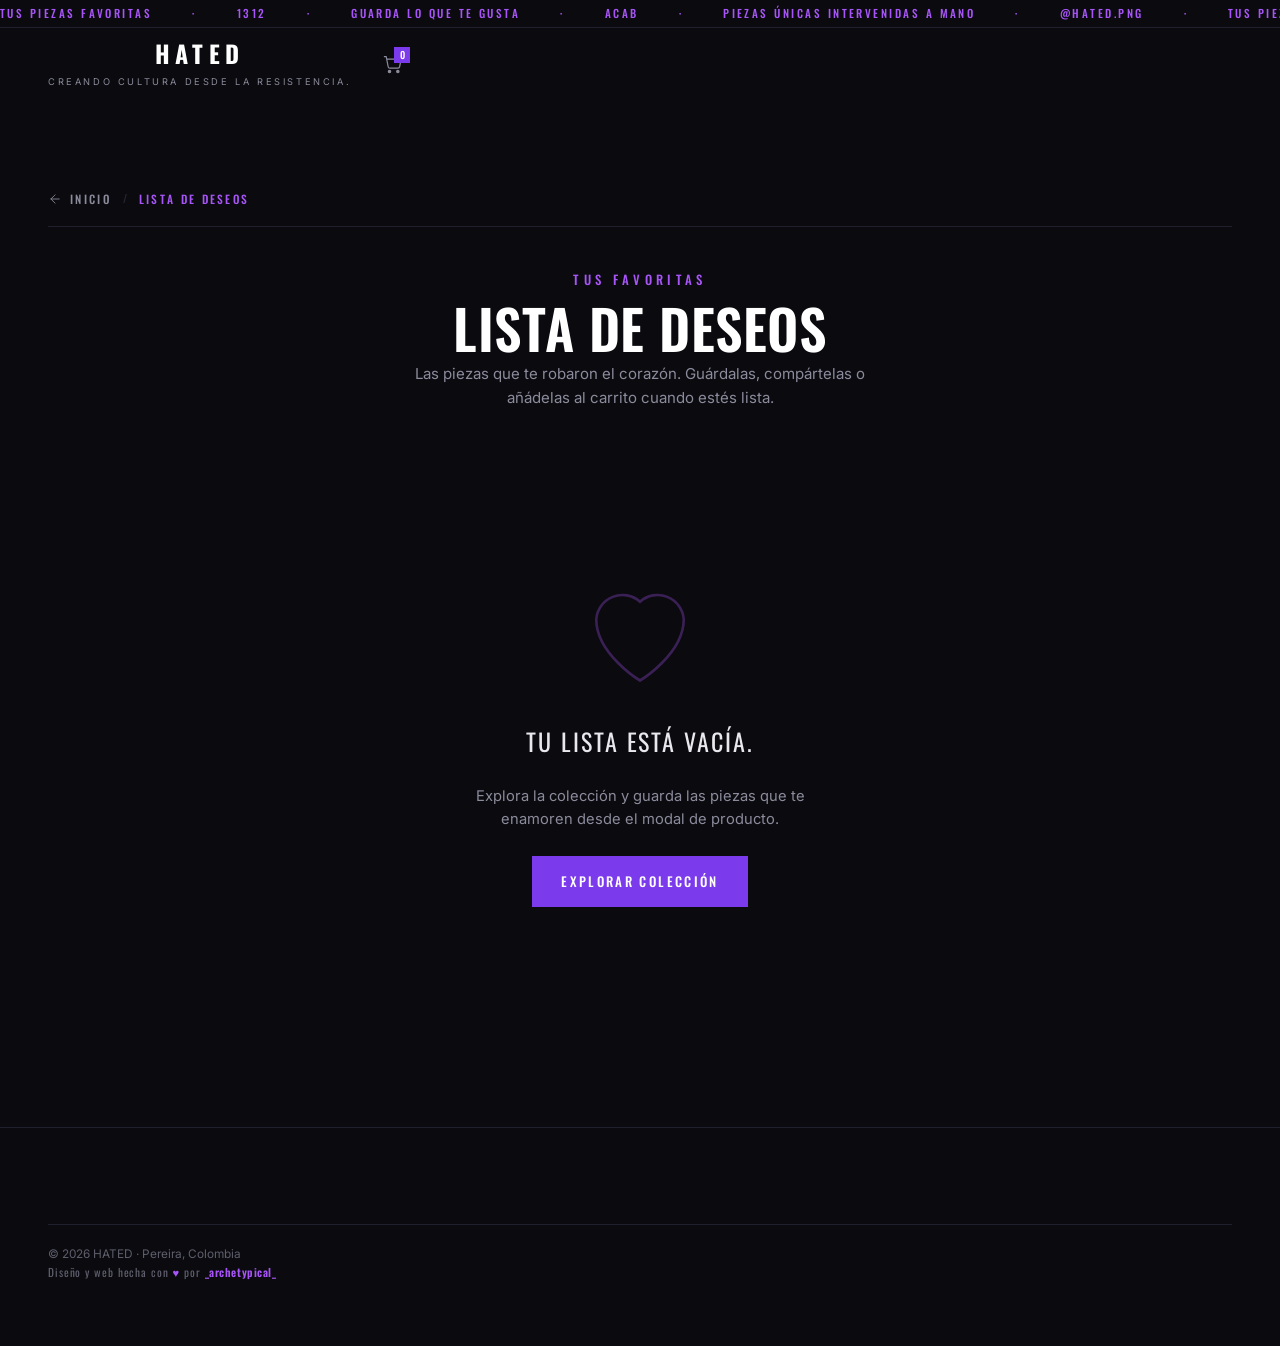
<file: wishlist.html>
<!doctype html>
<html lang="es">
<head>
<meta charset="utf-8" />
<meta name="viewport" content="width=device-width,initial-scale=1,viewport-fit=cover" />
<meta name="theme-color" content="#0a0a0f" />
<title>Tu lista de deseos — HATED</title>
<link rel="preconnect" href="https://fonts.googleapis.com" />
<link rel="preconnect" href="https://fonts.gstatic.com" crossorigin />
<link href="https://fonts.googleapis.com/css2?family=Inter:wght@400;500;600&family=Oswald:wght@500;600;700&display=swap" rel="stylesheet" />
<link rel="stylesheet" href="styles.css" />
<link rel="stylesheet" href="wishlist.css" />
</head>
<body>

<div class="ticker" aria-label="Anuncios">
  <div class="ticker-track">
    <span>TUS PIEZAS FAVORITAS</span><span>·</span>
    <span>1312</span><span>·</span>
    <span>GUARDA LO QUE TE GUSTA</span><span>·</span>
    <span>ACAB</span><span>·</span>
    <span>PIEZAS ÚNICAS INTERVENIDAS A MANO</span><span>·</span>
    <span>@HATED.PNG</span><span>·</span>
    <span>TUS PIEZAS FAVORITAS</span><span>·</span>
    <span>1312</span><span>·</span>
    <span>GUARDA LO QUE TE GUSTA</span><span>·</span>
    <span>ACAB</span><span>·</span>
    <span>PIEZAS ÚNICAS INTERVENIDAS A MANO</span><span>·</span>
    <span>@HATED.PNG</span><span>·</span>
  </div>
</div>

<!-- Header idéntico al de cart.html: logo centrado + carrito a la derecha -->
<header class="header" id="header">
  <div class="header-inner">
    <a href="index.html" class="logo" aria-label="HATED — inicio">
      <span class="logo-text">HATED</span>
      <span class="logo-sub">Creando cultura desde la resistencia.</span>
    </a>
    <div class="header-actions">
      <a href="cart.html" class="icon-btn" aria-label="Ver carrito">
        <svg viewBox="0 0 24 24" aria-hidden="true">
          <path d="M3 3h2l2.4 12.3a2 2 0 0 0 2 1.7h9.7a2 2 0 0 0 2-1.6L23 6H6"
                fill="none" stroke="currentColor" stroke-width="1.5" stroke-linecap="square"/>
          <circle cx="9"  cy="21" r="1.4" fill="currentColor"/>
          <circle cx="19" cy="21" r="1.4" fill="currentColor"/>
        </svg>
        <span class="cart-count" id="cartCount">0</span>
      </a>
    </div>
  </div>
</header>

<main class="wishlist-page">
  <div class="wrap">

    <!-- BREADCRUMB ───────────────────────────────────── -->
    <nav class="wl-breadcrumb" aria-label="Navegación de regreso">
      <a href="index.html" class="wl-breadcrumb-link">
        <svg viewBox="0 0 24 24" aria-hidden="true">
          <path d="M19 12H5M12 19l-7-7 7-7"
                fill="none" stroke="currentColor" stroke-width="1.5" stroke-linecap="square"/>
        </svg>
        <span>Inicio</span>
      </a>
      <span class="wl-breadcrumb-sep" aria-hidden="true">/</span>
      <span class="wl-breadcrumb-current" aria-current="page">Lista de deseos</span>
    </nav>

    <!-- CABECERA ──────────────────────────────────────── -->
    <div class="wishlist-head">
      <div class="sec-sub">Tus favoritas</div>
      <h1>Lista de deseos</h1>
      <p class="sec-text">Las piezas que te robaron el corazón. Guárdalas, compártelas o añádelas al carrito cuando estés lista.</p>
    </div>

    <!-- ESTADO VACÍO ─────────────────────────────────── -->
    <div id="wishlist-empty" class="wishlist-empty" hidden>
      <svg class="wishlist-empty-icon" viewBox="0 0 64 64" aria-hidden="true">
        <path d="M32 56s-20-12-20-28a12 12 0 0 1 20-8 12 12 0 0 1 20 8c0 16-20 28-20 28z"
              fill="none" stroke="currentColor" stroke-width="1.2" stroke-linecap="square"/>
      </svg>
      <p class="wishlist-empty-title">Tu lista está vacía.</p>
      <p class="wishlist-empty-text">Explora la colección y guarda las piezas que te enamoren desde el modal de producto.</p>
      <a href="index.html#coleccion" class="btn btn--solid">Explorar colección</a>
    </div>

    <!-- CONTENIDO CON ITEMS ──────────────────────────── -->
    <div id="wishlist-content" class="wishlist-content" hidden>

      <div class="wishlist-carousel-wrapper">
        <button class="carousel-btn carousel-btn--prev" id="carouselPrev" aria-label="Anterior">
          <svg viewBox="0 0 24 24" aria-hidden="true">
            <path d="M15 18l-6-6 6-6" fill="none" stroke="currentColor" stroke-width="1.5" stroke-linecap="square"/>
          </svg>
        </button>
        <div class="wishlist-carousel" id="wishlistCarousel"></div>
        <button class="carousel-btn carousel-btn--next" id="carouselNext" aria-label="Siguiente">
          <svg viewBox="0 0 24 24" aria-hidden="true">
            <path d="M9 18l6-6-6-6" fill="none" stroke="currentColor" stroke-width="1.5" stroke-linecap="square"/>
          </svg>
        </button>
      </div>

      <div class="carousel-indicators" id="carouselIndicators"></div>

      <div class="wishlist-actions">
        <button id="btn-share-wishlist" class="btn btn--solid" type="button">Compartir lista</button>
        <button id="btn-clear-wishlist" class="btn" type="button">Vaciar lista</button>
      </div>

      <div class="wishlist-details" id="wishlistDetails">
        <div class="details-header">
          <h2 class="details-name" id="detailsName"></h2>
          <div class="details-price" id="detailsPrice"></div>
        </div>
        <div class="details-info">
          <div class="details-row">
            <span class="details-label">Tipo</span>
            <span class="details-value" id="detailsType"></span>
          </div>
          <div class="details-row">
            <span class="details-label">Tallas</span>
            <span class="details-value" id="detailsSizes"></span>
          </div>
          <div class="details-row">
            <span class="details-label">Notas</span>
            <span class="details-value" id="detailsNote"></span>
          </div>
        </div>
        <div class="details-actions">
          <button id="btn-add-to-cart"            class="btn btn--solid btn--full" type="button">Añadir al carrito</button>
          <button id="btn-remove-from-wishlist"   class="btn"                     type="button">Quitar de favoritos</button>
        </div>
      </div>

    </div>

  </div>
</main>

<footer class="footer">
  <div class="wrap">
    <div class="f-bottom">
      © <span id="year"></span> HATED · Pereira, Colombia
      <div class="f-credit">Diseño y web hecha con <span class="flame">♥</span> por <a href="https://www.instagram.com/_archetypical_/" target="_blank" rel="noopener" class="user-link-img">
        <span>_archetypical_</span>
      </a></div>
    </div>
  </div>
</footer>

<div id="wishlist-toast" class="wishlist-toast" aria-live="polite"></div>

<script src="wishlist.js" defer></script>
</body>
</html>
</file>
<file: styles.css>
/* ==========================================================================
HATED v2.5 — hoja de estilos
Orden:
1. Tokens  2. Reset  3. Utilidades  4. Loader  5. Header sticky wrapper
6. Ticker  7. Header  8. Nav inline  9. Menú móvil  10. Mini-cart drawer
11. Buscador overlay  12. Cards  13. Product Modal (con wishlist-btn)
14. Secciones  15. Footer  16. Bottom nav  17. Toast  18. Reveal
19. Categorías  20. Responsive
Paleta: negros, grises, tres morados, blanco.
========================================================================== */

/* ENTRY OVERLAY */
.entry-overlay{position:fixed;inset:0;z-index:1000;background:var(--black);display:grid;place-items:center;transition:opacity .6s ease,visibility .6s ease}
.entry-overlay.gone{opacity:0;visibility:hidden;pointer-events:none}
.entry-content{display:flex;flex-direction:column;align-items:center;gap:30px;text-align:center}
.entry-logo{display:flex;flex-direction:column;align-items:center;justify-content:center;gap:5px;text-align:center}
.entry-logo .logo-mark{width:64px;height:64px;stroke:var(--purple-light);margin-bottom:10px;transition:stroke .5s ease}
.entry-text{font-family:var(--f-display);font-size:clamp(2.5rem,10vw,4rem);letter-spacing:.3em;text-transform:uppercase;line-height:1;background: linear-gradient(90deg, var(--white) 0%, var(--white) 40%, var(--purple) 45%, #8B0000 50%, var(--purple) 55%, var(--white) 60%, var(--white) 100%); background-size: 200% auto; color: transparent; -webkit-background-clip: text; background-clip: text; animation: shimmer 8s ease-in-out infinite}
.entry-sub{font-family:var(--f-body);font-size:clamp(.6rem,1.5vw,.8rem);letter-spacing:.1em;color:var(--muted);text-transform:uppercase;margin-top:10px;text-align:center;max-width:none;white-space:nowrap}
@keyframes shimmer{0%{background-position: 100% center}100%{background-position: -100% center}}

/* 1. TOKENS */
:root{
  --black:#0a0a0f;
  --black-2:#12121a;
  --grey:#1f1f2e;
  --grey-2:#2a2a3a;
  --purple:#7c3aed;
  --purple-light:#a855f7;
  --purple-pale:#c084fc;
  --white:#ffffff;
  --text:#e8e8ee;
  --muted:#8b8b9c;
  --dim:#5e5e6d;
  --f-display:'Oswald','Arial Narrow',Arial,sans-serif;
  --f-body:'Inter','Helvetica Neue',Arial,sans-serif;
  --gutter:20px;
  --maxw:1280px;
  --nav-h:64px;
  --ticker-h:28px;
  --t:.25s ease;
  --t-bounce:.5s cubic-bezier(.34,1.56,.64,1);
}

/* 2. RESET */
*,::before,::after{box-sizing:border-box}
html{-webkit-text-size-adjust:100%;scroll-behavior:smooth;scroll-padding-top:calc(var(--nav-h) + var(--ticker-h) + 20px);overflow-x:hidden;width:100%}
body{margin:0;background:var(--black);color:var(--text);font-family:var(--f-body);font-size:16px;font-weight:400;line-height:1.6;overflow-x:hidden;-webkit-font-smoothing:antialiased}
img,svg{max-width:100%;display:block}
a{color:inherit;text-decoration:none}
button{font:inherit;color:inherit;background:none;border:0;cursor:pointer}
ul{margin:0;padding:0;list-style:none}
p{margin:0}
h1,h2,h3{margin:0;font-family:var(--f-display);font-weight:600;line-height:1.05;letter-spacing:.01em;color:var(--white);text-transform:uppercase}
:focus-visible{outline:2px solid var(--purple-light);outline-offset:3px}
::selection{background:var(--purple);color:var(--white)}
*{scrollbar-width:thin;scrollbar-color:var(--grey-2) var(--black)}
::-webkit-scrollbar{width:10px;height:10px}
::-webkit-scrollbar-track{background:var(--black)}
::-webkit-scrollbar-thumb{background:var(--grey-2)}
::-webkit-scrollbar-thumb:hover{background:var(--purple)}

/* 3. UTILIDADES */
.wrap{width:100%;max-width:var(--maxw);margin:0 auto;padding:0 var(--gutter)}
.section{padding:clamp(48px,8vw,128px) 0;position:relative}
.sr-only{position:absolute;width:1px;height:1px;overflow:hidden;clip:rect(0 0 0 0);white-space:nowrap}
.sec-head{display:flex;flex-direction:column;align-items:center;justify-content:center;text-align:center;gap:10px;margin: 0 auto clamp(24px,5vw,56px);position:relative;z-index:1;width:100%}
.sec-head h2{font-size:clamp(1.8rem,6vw,3.4rem);text-align:center}
.sec-sub{font-family:var(--f-display);font-weight:500;font-size:.8rem;letter-spacing:.34em;text-transform:uppercase;color:var(--purple-light);text-align:center}
.sec-text{color:var(--muted);font-size:.94rem;max-width:52ch;margin:6px auto 0;text-align:center}
.btn{display:inline-flex;align-items:center;justify-content:center;padding:14px 28px;font-family:var(--f-display);font-weight:500;font-size:.82rem;letter-spacing:.18em;text-transform:uppercase;border:1px solid var(--grey-2);color:var(--white);background:transparent;transition:all var(--t);gap:8px}
.btn:hover{border-color:var(--purple);background:var(--purple);color:var(--white)}
.btn--solid{border-color:var(--purple);background:var(--purple)}
.btn--solid:hover{background:var(--purple-light);border-color:var(--purple-light)}
.btn--small{padding:10px 20px;font-size:.72rem}
.btn--full{width:100%}
.art{width:100%;height:100%;fill:none;stroke:currentColor;stroke-width:1.4;stroke-linecap:square;stroke-linejoin:miter;vector-effect:non-scaling-stroke}
.art.flip{transform:scaleX(-1)}

/* 4. LOADER */
#loader{position:fixed;inset:0;z-index:999;display:grid;place-items:center;background:var(--black);transition:opacity .45s ease,visibility .45s ease}
#loader.gone{opacity:0;visibility:hidden;pointer-events:none}
.loader-inner{position:relative;text-align:center}
.loader-mark{position:relative;font-family:var(--f-display);font-weight:700;font-size:clamp(2.4rem,11vw,4.6rem);letter-spacing:.26em;text-indent:.26em;color:var(--white);opacity:0;transform:scale(.94);animation:markIn .6s ease forwards}
.loader-tagline{margin-top:14px;font-family:var(--f-body);font-size:.78rem;letter-spacing:.22em;text-transform:uppercase;color:var(--muted);opacity:0;animation:fadeIn .6s .4s ease forwards}
@keyframes markIn{to{opacity:1;transform:scale(1)}}
@keyframes fadeIn{to{opacity:1}}
.loader-line{position:absolute;left:50%;bottom:-24px;width:0;height:1px;background:var(--purple);transform:translateX(-50%);animation:grow .9s .25s ease forwards;box-shadow:0 0 12px var(--purple-light)}
@keyframes grow{to{width:132px}}

/* 5. HEADER STICKY WRAPPER */
.header-sticky-wrapper{
  position:sticky;
  top:0;
  z-index:100;
  background:var(--black);
  border-bottom:1px solid var(--grey);
}
.header-sticky-wrapper.scrolled{
  box-shadow:0 2px 12px rgba(0,0,0,.4);
}

/* 6. TICKER */
.ticker{height:var(--ticker-h);background:var(--black);border-bottom:1px solid var(--grey);overflow:hidden;position:relative;z-index:2}
.ticker-track{display:flex;align-items:center;height:100%;gap:40px;width:max-content;animation:tickerScroll 40s linear infinite;white-space:nowrap}
.ticker-track span{font-family:var(--f-display);font-weight:500;font-size:.7rem;letter-spacing:.22em;text-transform:uppercase;color:var(--purple-light)}
.ticker:hover .ticker-track{animation-play-state:paused}
@keyframes tickerScroll{from{transform:translateX(0)}to{transform:translateX(-50%)}}

/* 7. HEADER */
.header{background:var(--black);position:relative;z-index:1}
.header.scrolled{background:rgba(10,10,15,.98)}
.header-inner{min-height:var(--nav-h);display:grid;grid-template-columns:auto 1fr auto;align-items:center;gap:clamp(10px,2vw,20px);padding:0 var(--gutter);max-width:var(--maxw);margin:0 auto}
.header-left{display:flex;align-items:center;gap:10px}
.header-right{display:flex;align-items:center;gap:clamp(10px,2vw,20px);justify-self:end}
.logo{display:inline-flex;align-items:center;gap:10px;font-family:var(--f-display);font-weight:700;font-size:clamp(1.2rem,3vw,1.5rem);letter-spacing:.22em;text-transform:uppercase;color:var(--white);transition:color var(--t);flex-direction:column;line-height:1}
.logo:hover{color:var(--purple-light)}
.logo-text{letter-spacing:.22em}
.logo-sub{font-family:var(--f-body);font-size:clamp(.5rem,1.5vw,.58rem);letter-spacing:.28em;text-transform:uppercase;color:var(--muted);font-weight:400;margin-top:2px}
.logo-mark{width:16px;height:16px;flex:none;fill:none;stroke:var(--purple-light);stroke-width:1.6;display:none}
.header-actions{display:flex;align-items:center;gap:4px}
.icon-btn{position:relative;width:42px;height:42px;display:grid;place-items:center;color:var(--muted);transition:color var(--t);border-radius:0}
.icon-btn:hover{color:var(--white)}
.icon-btn svg{width:20px;height:20px;fill:none;stroke:currentColor;stroke-width:1.5;stroke-linecap:square}
.cart-count,.badge{position:absolute;top:4px;right:3px;min-width:16px;height:16px;padding:0 4px;display:grid;place-items:center;background:var(--purple);color:var(--white);font-family:var(--f-display);font-weight:500;font-size:.62rem;line-height:1;border-radius:0;transition:transform var(--t-bounce)}
.cart-count.bounce,.badge.bounce{animation:countBounce .5s ease}
@keyframes countBounce{0%,100%{transform:scale(1)}40%{transform:scale(1.4)}70%{transform:scale(.9)}}
.burger{display:grid;gap:5px;justify-items:center;padding:10px}
.burger span{display:block;width:22px;height:1.5px;background:currentColor;transition:transform var(--t),opacity var(--t)}
.burger.open span:nth-child(1){transform:translateY(6.5px) rotate(45deg)}
.burger.open span:nth-child(2){opacity:0}
.burger.open span:nth-child(3){transform:translateY(-6.5px) rotate(-45deg)}

/* 8. NAV INLINE */
.nav-inline{display:none;align-items:center;gap:clamp(16px,3vw,28px)}
.nav-inline a,.nav-inline-trigger{font-family:var(--f-display);font-weight:500;font-size:clamp(.7rem,1.8vw,.78rem);letter-spacing:.16em;text-transform:uppercase;color:var(--muted);transition:color var(--t);padding:10px 0;display:inline-flex;align-items:center;gap:6px;white-space:nowrap}
.nav-inline a:hover,.nav-inline-trigger:hover{color:var(--white)}
.nav-inline-item{position:relative}
.nav-inline-trigger svg{width:12px;height:12px;fill:none;stroke:currentColor;stroke-width:1.5;transition:transform var(--t)}
.nav-inline-item:hover .nav-inline-trigger svg{transform:rotate(180deg)}
.nav-inline-menu{position:absolute;top:100%;left:0;transform:translateY(-10px);background:var(--black-2);border:1px solid var(--grey);min-width:240px;opacity:0;visibility:hidden;transition:all .25s ease;padding:12px 0;z-index:10}
.nav-inline-item:hover .nav-inline-menu{opacity:1;visibility:visible;transform:translateY(0)}
.nav-inline-menu a{display:block;padding:10px 20px;font-size:.76rem;white-space:nowrap}
.nav-inline-menu a:hover{background:var(--grey);color:var(--white)}

/* 9. MENÚ MÓVIL */
.scrim{position:fixed;inset:0;z-index:110;background:rgba(10,10,15,.85);opacity:0;visibility:hidden;transition:opacity var(--t),visibility var(--t);-webkit-backdrop-filter:blur(4px);backdrop-filter:blur(4px)}
.scrim.open{opacity:1;visibility:visible}
.mobile-menu{position:fixed;top:0;left:0;bottom:0;z-index:120;width:min(88vw,380px);background:var(--black-2);border-right:1px solid var(--grey);transform:translateX(-101%);transition:transform .35s cubic-bezier(.4,0,.2,1);overflow-y:auto;display:flex;flex-direction:column}
.mobile-menu.open{transform:none}
.mobile-menu-head{display:flex;align-items:center;justify-content:space-between;padding:24px;border-bottom:1px solid var(--grey)}
.mobile-menu-brand{font-family:var(--f-display);font-weight:700;font-size:1.3rem;letter-spacing:.22em;color:var(--white)}
.mobile-menu-close{width:36px;height:36px;display:grid;place-items:center;color:var(--muted);font-size:1.2rem;transition:color var(--t)}
.mobile-menu-close:hover{color:var(--white)}
.mobile-menu-body{flex:1;padding:24px}
.mobile-menu-body>a{display:block;padding:14px 0;border-bottom:1px solid var(--grey);font-family:var(--f-display);font-weight:500;font-size:.95rem;letter-spacing:.14em;text-transform:uppercase;color:var(--text);transition:color var(--t)}
.mobile-menu-body>a:hover{color:var(--purple-light)}
.mobile-menu-group{border-bottom:1px solid var(--grey)}
.mobile-menu-toggle{width:100%;display:flex;justify-content:space-between;align-items:center;padding:14px 0;font-family:var(--f-display);font-weight:500;font-size:.95rem;letter-spacing:.14em;text-transform:uppercase;color:var(--text);transition:color var(--t)}
.mobile-menu-toggle:hover{color:var(--purple-light)}
.mobile-menu-toggle span{font-size:1.2rem;transition:transform var(--t)}
.mobile-menu-toggle.open span{transform:rotate(45deg)}
.mobile-menu-submenu{max-height:0;overflow:hidden;transition:max-height .35s ease}
.mobile-menu-submenu.open{max-height:500px}
.mobile-menu-submenu a{display:block;padding:10px 0 10px 20px;font-size:.86rem;color:var(--muted);border-bottom:1px solid var(--grey)}
.mobile-menu-submenu a:hover{color:var(--white)}
.mobile-menu-foot{padding:20px 24px;border-top:1px solid var(--grey);display:flex;gap:12px;align-items:center;font-size:.78rem;color:var(--muted)}
.mobile-menu-foot a{color:var(--muted);transition:color var(--t)}
.mobile-menu-foot a:hover{color:var(--white)}

/* 10. MINI-CART DRAWER */
.mini-cart{position:fixed;top:0;right:0;bottom:0;z-index:120;width:min(92vw,420px);background:var(--black-2);border-left:1px solid var(--grey);transform:translateX(101%);transition:transform .35s cubic-bezier(.4,0,.2,1);display:flex;flex-direction:column}
.mini-cart.open{transform:none}
.mini-cart-head{display:flex;align-items:center;justify-content:space-between;padding:20px 24px;border-bottom:1px solid var(--grey)}
.mini-cart-head h3{font-family:var(--f-display);font-size:1.1rem;letter-spacing:.1em}
.mini-cart-close{width:36px;height:36px;display:grid;place-items:center;color:var(--muted);font-size:1.2rem;transition:color var(--t)}
.mini-cart-close:hover{color:var(--white)}
.shipping-progress{padding:16px 24px;border-bottom:1px solid var(--grey);background:var(--black)}
.shipping-progress-text{font-family:var(--f-display);font-size:.72rem;letter-spacing:.1em;text-transform:uppercase;color:var(--muted);margin-bottom:8px;text-align:center}
.shipping-progress-bar{height:4px;background:var(--grey);overflow:hidden;border-radius:0}
.shipping-progress-fill{height:100%;background:linear-gradient(90deg,var(--purple),var(--purple-light));width:0;transition:width .6s cubic-bezier(.4,0,.2,1);box-shadow:0 0 8px var(--purple-light)}
.shipping-progress-fill.complete{background:linear-gradient(90deg,var(--purple-light),var(--purple-pale))}
.mini-cart-body{flex:1;overflow-y:auto;padding:0}
.mini-cart-empty{padding:48px 24px;text-align:center;color:var(--muted);display:flex;flex-direction:column;align-items:center;gap:14px}
.mini-cart-ghost{width:80px;height:80px;color:var(--purple-light);opacity:.4;animation:ghostFloat 3s ease-in-out infinite}
@keyframes ghostFloat{0%,100%{transform:translateY(0)}50%{transform:translateY(-8px)}}
.mini-cart-empty-title{font-family:var(--f-display);font-size:1rem;letter-spacing:.08em;text-transform:uppercase;color:var(--text)}
.mini-cart-empty-text{font-size:.82rem;color:var(--dim)}
.mini-cart-items{padding:8px 0}
.mini-cart-item{display:grid;grid-template-columns:60px 1fr auto;gap:12px;padding:14px 24px;border-bottom:1px solid var(--grey);align-items:center;transition:background var(--t)}
.mini-cart-item:hover{background:var(--black)}
.mini-cart-item-thumb{width:60px;height:75px;background:var(--black);border:1px solid var(--grey-2);display:grid;place-items:center;color:var(--purple-light);overflow:hidden;flex-shrink:0}
.mini-cart-item-thumb svg{width:70%;height:70%}
.mini-cart-item-thumb img{width:100%;height:100%;object-fit:cover}
.mini-cart-item-info{min-width:0}
.mini-cart-item-name{font-family:var(--f-display);font-size:.82rem;letter-spacing:.06em;text-transform:uppercase;color:var(--white);margin-bottom:2px;white-space:nowrap;overflow:hidden;text-overflow:ellipsis}
.mini-cart-item-note{font-size:.7rem;color:var(--dim)}
.mini-cart-item-right{text-align:right}
.mini-cart-item-price{font-family:var(--f-display);font-size:.88rem;color:var(--text);margin-bottom:4px}
.mini-cart-item-remove{font-size:.66rem;color:var(--dim);letter-spacing:.1em;text-transform:uppercase;transition:color var(--t)}
.mini-cart-item-remove:hover{color:var(--purple-light)}
.mini-cart-foot{padding:20px 24px;border-top:1px solid var(--grey);background:var(--black);display:flex;flex-direction:column;gap:12px}
.mini-cart-total{display:flex;justify-content:space-between;align-items:baseline;font-family:var(--f-display);text-transform:uppercase;letter-spacing:.08em}
.mini-cart-total span:first-child{font-size:.88rem;color:var(--muted)}
.mini-cart-total span:last-child{font-size:1.4rem;color:var(--purple-light);font-weight:600}
.mini-cart-continue{font-family:var(--f-display);font-size:.72rem;letter-spacing:.14em;text-transform:uppercase;color:var(--muted);text-align:center;padding:8px;transition:color var(--t)}
.mini-cart-continue:hover{color:var(--white)}

/* 11. BUSCADOR OVERLAY */
.search-overlay{position:fixed;inset:0;z-index:200;background:rgba(10,10,15,.96);-webkit-backdrop-filter:blur(12px);backdrop-filter:blur(12px);display:flex;align-items:flex-start;justify-content:center;padding-top:15vh;opacity:0;visibility:hidden;transition:opacity .3s ease,visibility .3s ease}
.search-overlay.open{opacity:1;visibility:visible}
.search-overlay-inner{width:min(90vw,600px);position:relative}
.search-close{position:absolute;top:-60px;right:0;width:40px;height:40px;display:grid;place-items:center;color:var(--muted);font-size:1.4rem;transition:color var(--t)}
.search-close:hover{color:var(--white)}
.search-label{display:block;font-family:var(--f-display);font-size:.72rem;letter-spacing:.3em;text-transform:uppercase;color:var(--purple-light);margin-bottom:12px}
.search-input{width:100%;background:transparent;border:0;border-bottom:1px solid var(--grey);padding:14px 0;font-family:var(--f-display);font-size:clamp(1.4rem,4vw,2rem);letter-spacing:.06em;color:var(--white);outline:none;transition:border-color var(--t)}
.search-input:focus{border-bottom-color:var(--purple)}
.search-input::placeholder{color:var(--dim)}
.search-results{margin-top:24px;max-height:50vh;overflow-y:auto}
.search-result-item{padding:14px 0;border-bottom:1px solid var(--grey);display:flex;justify-content:space-between;align-items:center;cursor:pointer;transition:background var(--t)}
.search-result-item:hover{background:var(--black-2)}
.search-result-name{font-family:var(--f-display);font-size:.92rem;letter-spacing:.06em;text-transform:uppercase;color:var(--white)}
.search-result-price{font-family:var(--f-display);font-size:.88rem;color:var(--purple-light)}

/* TIKTOK FEED */
.video-feed-overlay{position:fixed;inset:0;z-index:600;background:var(--black);display:none;overflow-y:scroll;scroll-snap-type:y mandatory;scrollbar-width:none}
.video-feed-overlay::-webkit-scrollbar{display:none}
.video-feed-overlay.open{display:flex;justify-content:center}
.video-slide{position:relative;width:100%;max-width:450px;height:100vh;scroll-snap-align:start;display:grid;place-items:center;overflow:hidden;background:var(--black)}
.video-slide video{width:100%;height:100%;object-fit:cover}
.video-slide-ui{display:none}
.video-slide-name{display:none}
.video-slide-desc{display:none}
.video-slide{position:relative;width:100%;max-width:450px;height:100vh;scroll-snap-align:start;display:grid;place-items:center;overflow:hidden;background:var(--black)}
.video-slide video{width:100%;height:100%;object-fit:cover}
.video-feed-close{position:fixed;top:20px;right:20px;width:44px;height:44px;z-index:700;background:rgba(0,0,0,.5);border:1px solid var(--grey);color:var(--white);border-radius:50%;display:grid;place-items:center;font-size:1.2rem;cursor:pointer;transition:all var(--t);backdrop-filter:blur(4px)}
.video-feed-close:hover{background:var(--purple);border-color:var(--purple)}

/* ESTILOS DEL REPRODUCTOR MORADO */
.video-slide video::-webkit-media-controls-panel {
  background-color: rgba(124, 58, 237, 0.3) !important;
  backdrop-filter: blur(10px);
}
.video-slide video::-webkit-media-controls-play-button,
.video-slide video::-webkit-media-controls-mute-button,
.video-slide video::-webkit-media-controls-current-time-display,
.video-slide video::-webkit-media-controls-time-remaining-display {
  color: var(--purple-light) !important;
}

/* VIDEO PREVIEW CARD */
.video-grid{display:flex;justify-content:center;padding:0}
.video-card{width:300px;aspect-ratio:9/16;cursor:pointer;position:relative;overflow:hidden;border:2px solid var(--purple);box-shadow:0 0 15px rgba(124,58,237,.3);background:var(--black);transition:border-color var(--t),box-shadow var(--t)}
.video-card:hover{border-color:var(--purple-light);box-shadow:0 0 25px rgba(124,58,237,.5)}
.video-card .video-frame{width:100%;height:100%;position:relative;overflow:hidden}
.video-card #previewVideo{width:100%;height:100%;object-fit:cover;transition:none}
.video-card:hover #previewVideo{transform:none}

.play-overlay{position:absolute;inset:0;display:grid;place-items:center;z-index:2;background:rgba(0,0,0,0.2);transition:background var(--t)}
.video-card:hover .play-overlay{background:rgba(0,0,0,0.1)}
.video-play{width:60px;height:60px;color:var(--purple-light);filter:drop-shadow(0 0 8px rgba(168,85,247,0.6));transition:color .3s ease,transform .3s ease}
.video-card:hover .video-play{color:var(--white)}

.video-card .video-label{position:absolute;bottom:20px;width:100%;text-align:center;font-family:var(--f-display);text-transform:uppercase;letter-spacing:.1em;color:var(--white);z-index:3;text-shadow:0 2px 4px rgba(0,0,0,.8)}

.contact-info {
  margin-top: 0;
  display: flex;
  flex-direction: column;
  align-items: center;
  gap: 20px;
  text-align: center;
  padding: 40px 0;
}
.contact-link {
  display: inline-flex;
  align-items: center;
  gap: 12px;
  color: var(--white);
  font-family: var(--f-display);
  font-weight: 600;
  font-size: 1.4rem;
  letter-spacing: .1em;
  text-transform: uppercase;
  transition: transform var(--t), color var(--t);
}
.contact-link:hover {
  transform: scale(1.05);
  color: var(--purple-light);
}
.ig-icon {
  width: 32px;
  height: 32px;
  color: var(--purple-light);
  transition: color var(--t);
}
.contact-link:hover .ig-icon {
  color: var(--white);
}
.contact-notice {
  font-family: var(--f-body);
  font-size: .85rem;
  color: var(--muted);
  max-width: 40ch;
  line-height: 1.4;
  text-transform: uppercase;
  letter-spacing: .05em;
}

/* TikTok Scroll Indicator */
.scroll-indicator{position:absolute;bottom:60px;left:50%;transform:translateX(-50%);display:flex;flex-direction:column;align-items:center;gap:4px;z-index:10;pointer-events:none;opacity:0.7}
.scroll-indicator svg{width:20px;height:20px;color:var(--white);animation:scrollBounce 2s infinite}
.scroll-indicator span{font-family:var(--f-display);font-size:.6rem;text-transform:uppercase;letter-spacing:.1em;color:var(--white);text-shadow:0 1px 2px rgba(0,0,0,0.8)}
@keyframes scrollBounce{0%,100%{transform:translateY(0)}50%{transform:translateY(5px)}}



.card{
  width: 100% !important;
  max-width: 320px !important;
  display: flex;
  flex-direction: column;
  gap: 14px;
  position: relative;
  cursor: pointer;
  margin: 0 auto !important;
  box-sizing: border-box;
}

.card-img{position:relative;aspect-ratio:1/1 !important;width: 100% !important;max-width: 320px !important;display:grid;place-items:center;padding:16%;background:var(--black-2);border:1px solid var(--grey);color:var(--purple-light);transition:all .4s cubic-bezier(.4,0,.2,1);overflow:hidden}

.card-img img{width:100%;height:100%;object-fit:cover;position:absolute;top:0;left:0;z-index:1}

/* 12b. GALERÍA DE IMÁGENES (solo en cards con 2+ fotos) */
.gallery-slide{opacity:0;transition:opacity .35s ease;pointer-events:none;-webkit-user-drag:none;user-select:none}
.gallery-slide.is-active{opacity:1;z-index:1;pointer-events:auto}
.gallery-arrow{position:absolute;top:50%;transform:translateY(-50%);z-index:4;width:30px;height:30px;display:grid;place-items:center;border:1px solid var(--grey-2);background:rgba(10,10,15,.6);color:var(--white);font-size:.7rem;line-height:1;cursor:pointer;opacity:0;transition:opacity .25s ease,background .25s ease,border-color .25s ease}
.card-img.has-gallery:hover .gallery-arrow{opacity:1}
.gallery-arrow:hover{background:var(--purple);border-color:var(--purple)}
.gallery-arrow:focus-visible{opacity:1;outline:2px solid var(--purple);outline-offset:2px}
.gallery-arrow--prev{left:8px}
.gallery-arrow--next{right:8px}
.gallery-dots{position:absolute;bottom:10px;left:50%;transform:translateX(-50%);display:flex;align-items:center;gap:6px;z-index:4}
.gallery-dot{width:6px;height:6px;padding:0;border:0;border-radius:50%;background:rgba(255,255,255,.4);cursor:pointer;transition:all .25s ease}
.gallery-dot.is-active{width:16px;border-radius:3px;background:var(--white)}
@media (hover:none){
  .gallery-arrow{opacity:1}
}
.product-modal-img .gallery-slide{width:100%;height:100%;object-fit:cover;position:absolute;top:0;left:0;z-index:1}
.product-modal-img .gallery-arrow{opacity:1;width:36px;height:36px;font-size:.8rem}
.product-modal-img .gallery-dots{bottom:14px}
.card:hover .card-img{border-color:var(--purple);color:var(--white);box-shadow:0 12px 32px rgba(124,58,237,.15)}
.tag{position:absolute;top:10px;left:10px;right:10px;padding:5px 8px;font-family:var(--f-display);font-weight:500;font-size:.56rem;line-height:1.3;letter-spacing:.04em;text-transform:uppercase;text-align:center;color:var(--purple-light);border:1px solid var(--grey-2);background:var(--black);z-index:2}
.tag--stock{top:auto;bottom:10px;left:10px;right:auto;width:fit-content;padding:4px 8px;font-size:.6rem;letter-spacing:.14em;color:var(--white);border-color:var(--purple);background:var(--purple)}
.card-body{display:flex;flex-direction:column;gap:4px}
.card-body h3{font-size:1rem;letter-spacing:.04em}
.price{font-family:var(--f-display);font-weight:500;font-size:.92rem;color:var(--muted);letter-spacing:.04em}
.card-note{font-size:.76rem;color:var(--dim)}
.add{margin-top:6px;width:100%;padding:12px;font-family:var(--f-display);font-weight:500;font-size:.74rem;letter-spacing:.18em;text-transform:uppercase;color:var(--text);border:1px solid var(--grey-2);transition:all var(--t);position:relative;overflow:hidden}
.add:not(:disabled):hover{background:var(--purple);border-color:var(--purple);color:var(--white);transform:translateY(-2px)}
.add.done{background:var(--grey);border-color:var(--grey);color:var(--muted)}
.card--large{
  max-width:320px !important;
  width: 100% !important;
  margin:0 auto !important;
}
.card--large .card-img{aspect-ratio:1/1 !important; width: 100% !important; height: auto !important;}
.card--large .card-body h3{font-size:1rem !important}
.card--large .price{font-size:.92rem !important}
.card--large .card-note{font-size:.76rem !important}

/* 13. PRODUCT MODAL (con wishlist-btn) */
.product-modal{position:fixed;inset:0;z-index:500;display:flex;align-items:center;justify-content:center;padding:clamp(12px,3vw,20px)}
.product-modal[hidden]{display:none}
.product-modal-scrim{position:absolute;inset:0;background:rgba(10,10,15,.92);-webkit-backdrop-filter:blur(8px);backdrop-filter:blur(8px);animation:modalScrimIn .3s ease}
@keyframes modalScrimIn{from{opacity:0}to{opacity:1}}
.product-modal-content{position:relative;width:min(94vw,900px);max-height:90vh;overflow-y:auto;background:var(--black-2);border:1px solid var(--grey);padding:clamp(16px,4vw,36px);z-index:1;animation:modalContentIn .35s cubic-bezier(.4,0,.2,1)}
@keyframes modalContentIn{from{opacity:0;transform:translateY(20px) scale(.97)}to{opacity:1;transform:none}}
.product-modal-close{position:absolute;top:clamp(12px,3vw,16px);right:clamp(12px,3vw,16px);width:40px;height:40px;display:grid;place-items:center;color:var(--muted);font-size:1.2rem;border:1px solid var(--grey);background:var(--black);transition:all var(--t);z-index:2}
.product-modal-close:hover{color:var(--white);border-color:var(--purple)}
.product-modal-grid{display:grid;grid-template-columns:1fr;gap:clamp(16px,3vw,32px)}
.product-modal-img{aspect-ratio:3/4;display:grid;place-items:center;padding:16%;background:var(--black);border:1px solid var(--grey);color:var(--purple-light);position:relative;overflow:hidden}
.product-modal-photo{width:100%;height:100%;object-fit:cover;position:absolute;top:0;left:0}
.product-modal-info{display:flex;flex-direction:column;gap:clamp(10px,2vw,14px)}
.product-modal-condition{font-family:var(--f-display);font-weight:500;font-size:.68rem;letter-spacing:.18em;text-transform:uppercase;color:var(--purple-light);padding:6px 12px;border:1px solid var(--grey-2);background:var(--black);width:fit-content}
.product-modal-name{font-size:clamp(1.3rem,4vw,2rem);letter-spacing:.04em}
.product-modal-price{font-family:var(--f-display);font-weight:600;font-size:clamp(1.2rem,3.5vw,1.4rem);color:var(--white);letter-spacing:.04em}
.product-modal-details{display:flex;flex-direction:column;gap:0;border:1px solid var(--grey);margin-top:4px}
.product-modal-detail{display:grid;grid-template-columns:clamp(80px,20vw,110px) 1fr;gap:clamp(8px,2vw,12px);padding:clamp(10px,2.5vw,12px) clamp(12px,3vw,14px);border-bottom:1px solid var(--grey);align-items:start}
.product-modal-detail:last-child{border-bottom:0}
.detail-label{font-family:var(--f-display);font-weight:500;font-size:.7rem;letter-spacing:.16em;text-transform:uppercase;color:var(--purple-light)}
.detail-value{font-size:clamp(.82rem,2.2vw,.86rem);color:var(--text);line-height:1.5}
.product-modal-actions{margin-top:auto;padding-top:12px;display:flex;flex-direction:column;gap:10px}
.product-modal-add{width:100%;padding:16px;font-size:.82rem}
.wishlist-btn{
  width:100%;
  padding:14px;
  display:flex;
  align-items:center;
  justify-content:center;
  gap:10px;
  background:transparent;
  border:1px solid var(--grey-2);
  color:var(--muted);
  font-family:var(--f-display);
  font-size:.78rem;
  letter-spacing:.14em;
  text-transform:uppercase;
  transition:all var(--t);
}
.wishlist-btn svg{width:18px;height:18px;fill:none;stroke:currentColor;stroke-width:1.5;transition:all .3s ease}
.wishlist-btn:hover{color:var(--purple-light);border-color:var(--purple)}
.wishlist-btn.active{background:var(--purple);border-color:var(--purple);color:var(--white)}
.wishlist-btn.active svg{fill:currentColor;animation:heartPop .4s cubic-bezier(.34,1.56,.64,1)}
@keyframes heartPop{0%{transform:scale(1)}50%{transform:scale(1.3)}100%{transform:scale(1)}}
.product-modal.is-sold .product-modal-add{opacity:.5;cursor:not-allowed;border-color:var(--grey);color:var(--dim)}

/* 14. SECCIONES */
.drop{padding-top:clamp(52px,8vw,88px)}
.drop-meta{font-family:var(--f-display);font-weight:500;font-size:.72rem;letter-spacing:.28em;text-transform:uppercase;color:var(--dim);display:flex;gap:14px;align-items:center;flex-wrap:wrap}
.drop h1{font-size:clamp(2.6rem,10vw,5rem);margin-top:4px}
.videos{border-top:1px solid var(--grey)}
.video-grid{display:grid;grid-template-columns:repeat(auto-fit, minmax(260px, 320px));gap:20px;justify-items: center;justify-content: center}
.video-grid--2{max-width:900px;margin:0 auto}
.video-card{display:flex;flex-direction:column;gap:10px;width:100%;max-width:320px}
.video-frame{position:relative;aspect-ratio:9/16;display:grid;place-items:center;background:var(--black-2);border:1px solid var(--grey);color:var(--purple-light);transition:all var(--t);overflow:hidden;cursor:pointer}
.video-frame:hover{border-color:var(--purple);color:var(--white);transform:scale(1.01)}
.video-play{width:64px;height:64px;transition:transform .3s ease}
.video-frame:hover .video-play{transform:scale(1.1)}
.video-label{font-family:var(--f-display);font-weight:500;font-size:.78rem;letter-spacing:.1em;color:var(--muted)}
.collection{position:relative;border-top:1px solid var(--grey)}
.collection .sec-head{max-width:56ch}
.ig-head{display:flex;flex-wrap:wrap;align-items:flex-end;justify-content:space-between;gap:20px}
.ig-handle{font-size:clamp(1.9rem,6.5vw,3rem);text-transform:none}
.ig-text{color:var(--muted);font-size:.92rem;max-width:54ch;margin-top:18px}
.ig-text b{color:var(--white);font-weight:500}
.ig-grid{display:grid;grid-template-columns:repeat(2,1fr);gap:8px;margin-top:32px}
.ig-item{position:relative;aspect-ratio:1;display:grid;place-items:center;padding:20%;background:var(--black-2);border:1px solid var(--grey);color:var(--purple-light);transition:all .3s ease}
.ig-item:hover{border-color:var(--purple);color:var(--white);transform:scale(1.02)}

/* IG STORIES - Clientes Satisfechos */
.ig-stories{margin-top:clamp(40px,8vw,64px);padding-top:clamp(40px,8vw,64px);border-top:1px solid var(--grey)}
.ig-stories-head{margin-bottom:24px;text-align:center}
.ig-stories-title{font-family:var(--f-display);font-size:1.2rem;letter-spacing:.1em;text-transform:uppercase;color:var(--white)}
.ig-stories-grid{display:flex;justify-content:flex-start;gap:24px;overflow-x:auto;padding:20px 0;scroll-snap-type:x mandatory;scrollbar-width:none;-ms-overflow-style:none}
.ig-stories-grid::-webkit-scrollbar{display:none}
.ig-story-item{display:flex;flex-direction:column;align-items:center;gap:14px;text-decoration:none;transition:transform var(--t);flex:0 0 auto;scroll-snap-align:start}
.ig-story-item:hover{transform:scale(1.03)}
.story-thumb{width:160px;height:284px;border-radius:16px;background:var(--black-2);border:3px solid var(--purple);padding:6px;box-sizing:border-box;overflow:hidden;position:relative;transition:border-color var(--t)}
.story-thumb svg{width:100%;height:100%;object-fit:cover}
.story-label{font-family:var(--f-display);font-size:.85rem;color:var(--muted);text-transform:uppercase;letter-spacing:.1em}
.ig-story-item:hover .story-thumb{border-color:var(--purple-light)}

/* CUSTOMER CAROUSEL - 3D & Modern */
.customer-carousel{position:relative;perspective:1200px;padding:20px 0;display:grid;place-items:center;max-width:100%;overflow:hidden}
.carousel-container{position:relative;width:100%;max-width:min(450px,100%);height:clamp(340px,90vw,550px);display:grid;place-items:center}
.carousel-track{position:relative;width:100%;height:100%;transform-style:preserve-3d;transition:transform 0.6s cubic-bezier(0.4, 0, 0.2, 1)}
.customer-slide{position:absolute;width:min(280px,70vw);height:min(400px,100vw);left:50%;margin-left:calc(min(280px,70vw) / -2);transition:all 0.6s cubic-bezier(0.4, 0, 0.2, 1);backface-visibility:hidden;display:grid;place-items:center}
.customer-img-wrap{width:100%;height:100%;border-radius:20px;overflow:hidden;box-shadow:0 20px 50px rgba(0,0,0,0.8);border:3px solid var(--purple);position:relative;transition:all .4s ease;background:var(--black-2)}
.customer-img{width:100%;height:100%;object-fit:cover;transition:transform .6s ease}

/* Marco de espinas / Detalles decorativos */
.customer-img-wrap::before, .customer-img-wrap::after{content:'';position:absolute;top:0;left:0;width:100%;height:100%;pointer-events:none;z-index:2;border:2px solid var(--purple);border-radius:20px;opacity:0.5;transition:all .4s ease}
.customer-img-wrap::before{clip-path: polygon(0% 0%, 10% 0%, 5% 10%, 15% 0%, 20% 0%, 15% 10%, 25% 0%, 30% 0%, 25% 10%, 35% 0%, 40% 0%, 35% 10%, 45% 0%, 50% 0%, 45% 10%, 55% 0%, 60% 0%, 55% 10%, 65% 0%, 70% 0%, 65% 10%, 75% 0%, 80% 0%, 75% 10%, 85% 0%, 90% 0%, 85% 10%, 95% 0%, 100% 0%, 95% 10%);}
.customer-img-wrap::after{clip-path: polygon(0% 100%, 10% 100%, 5% 90%, 15% 100%, 20% 100%, 15% 90%, 25% 100%, 30% 100%, 25% 90%, 35% 100%, 40% 100%, 35% 90%, 45% 100%, 50% 100%, 45% 90%, 55% 100%, 60% 100%, 55% 90%, 65% 100%, 70% 100%, 65% 90%, 75% 100%, 80% 100%, 75% 90%, 85% 100%, 90% 100%, 85% 90%, 95% 100%, 100% 100%, 95% 90%);}

.carousel-nav{position:absolute;bottom:20px;left:0;right:0;display:flex;justify-content:center;gap:30px;z-index:10}
.nav-btn{width:56px;height:56px;border-radius:50%;border:2px solid var(--purple);background:rgba(10,10,15,0.8);color:var(--white);display:grid;place-items:center;transition:all var(--t);cursor:pointer;backdrop-filter:blur(4px)}
.nav-btn svg{width:28px;height:28px}
.nav-btn:hover{background:var(--purple);box-shadow:0 0 20px var(--purple-light);transform:scale(1.1)}

/* Estados del carrusel 3D */
.customer-slide.active{transform: translateZ(0) scale(1.1); z-index: 10; opacity: 1}
.customer-slide.prev{transform: translateZ(-200px) translateX(-150px) rotateY(35deg); z-index: 5; opacity: 0.4}
.customer-slide.next{transform: translateZ(-200px) translateX(150px) rotateY(-35deg); z-index: 5; opacity: 0.4}
.customer-slide.hidden{transform: translateZ(-500px) scale(0.5); z-index: 1; opacity: 0}

/* 15. FOOTER */
.footer{position:relative;border-top:1px solid var(--grey);padding-top:clamp(48px,7vw,72px);padding-bottom:80px}
.f-grid{display:grid;grid-template-columns:1fr;gap:34px}
.f-about p{color:var(--muted);font-size:.86rem;max-width:36ch;margin-top:14px}
.f-col h3{font-size:.7rem;font-weight:500;letter-spacing:.26em;color:var(--purple-light);margin-bottom:14px}
.f-col li{margin-bottom:9px}
.f-col a{color:var(--muted);font-size:.86rem;transition:color var(--t)}
.f-col a:hover{color:var(--white)}
.f-bottom{margin-top:clamp(36px,6vw,56px);padding:20px 0 4px;border-top:1px solid var(--grey);font-size:.74rem;color:var(--dim)}
.f-credit{padding-bottom:20px;font-family:var(--f-display);font-size:.7rem;letter-spacing:.08em;color:var(--dim)}
.f-credit .flame{
  color: var(--purple-light);
  font-weight: 600;
  animation: flameFlicker 2.2s ease-in-out infinite alternate;
}
@keyframes flameFlicker{
  0%{text-shadow:0 0 4px var(--purple-light),0 -2px 8px var(--purple),0 -6px 14px var(--purple-pale); opacity: 0.9;}
  50%{text-shadow:0 0 6px var(--purple-pale),0 -4px 12px var(--purple-light),0 -9px 18px var(--purple); opacity: 1;}
  100%{text-shadow:0 0 3px var(--purple-light),0 -1px 6px var(--purple),0 -4px 10px var(--purple-pale); opacity: 0.9;}
}

/* 16. BOTTOM NAV */
.bottom-nav{position:fixed;bottom:0;left:0;right:0;z-index:90;background:var(--black);border-top:1px solid var(--grey);display:flex;justify-content:space-around;align-items:center;padding:8px 0 calc(8px + env(safe-area-inset-bottom));-webkit-backdrop-filter:blur(12px);backdrop-filter:blur(12px)}
.bottom-nav-item{display:flex;flex-direction:column;align-items:center;gap:3px;padding:6px 12px;color:var(--muted);font-family:var(--f-display);font-size:.62rem;letter-spacing:.1em;text-transform:uppercase;transition:color var(--t);position:relative;min-width:60px}
.bottom-nav-item svg{width:22px;height:22px;fill:none;stroke:currentColor;stroke-width:1.5;stroke-linecap:square;stroke-linejoin:miter}
.bottom-nav-item--active,.bottom-nav-item:hover{color:var(--purple-light)}
.bottom-nav-item--active::before{content:'';position:absolute;top:-8px;left:50%;transform:translateX(-50%);width:20px;height:2px;background:var(--purple);box-shadow:0 0 8px var(--purple-light)}
.bottom-nav-count{position:absolute;top:2px;right:8px;min-width:16px;height:16px;padding:0 4px;background:var(--purple);color:var(--white);font-size:.6rem;display:grid;place-items:center}

/* 17. TOAST */
.toast{position:fixed;bottom:100px;left:50%;transform:translateX(-50%) translateY(20px);padding:12px 24px;background:var(--purple);color:var(--white);font-family:var(--f-display);font-size:.78rem;letter-spacing:.14em;text-transform:uppercase;opacity:0;visibility:hidden;transition:opacity .3s ease,transform .3s ease,visibility 0s linear .3s;z-index:300;pointer-events:none;box-shadow:0 4px 24px rgba(124,58,237,.4);white-space:nowrap;max-width:90vw;text-align:center}
.toast.show{opacity:1;visibility:visible;transform:translateX(-50%) translateY(0);transition:opacity .3s ease,transform .3s ease,visibility 0s linear 0s}

/* 18. REVEAL */
.reveal{opacity:0;transform:translateY(12px);transition:opacity .5s ease,transform .5s ease}
.reveal.in{opacity:1;transform:none}

/* 19. CATEGORÍAS */
.cat-grid{display:grid;grid-template-columns:1fr;gap:18px;justify-content:center;justify-items:center;max-width:1100px;margin:0 auto}
.cat-grid .card{width:100%;max-width:360px}
.cat-grid--few{max-width:1200px}
.cat-grid--few .card{max-width:420px}
.cat-grid--corbatas{gap:48px}

/* 20. RESPONSIVE */
@media (min-width:600px){
  .grid{
  display: grid;
  grid-template-columns: repeat(auto-fill, minmax(260px, 320px));
  gap: clamp(20px, 4vw, 40px);
  justify-items: center;
}
  .ig-grid{grid-template-columns:repeat(3,1fr)}
  .f-grid{grid-template-columns:repeat(2,1fr)}
  .video-grid--2{grid-template-columns:repeat(2,1fr);gap:20px}
  .cat-grid{grid-template-columns:repeat(2, minmax(0, 360px));gap:20px}
  .cat-grid--few{grid-template-columns:1fr}
  .cat-grid--corbatas{gap:56px}
  .product-modal-grid{grid-template-columns:1fr 1fr}
}

.user-link-img{
  display: inline-flex;
  align-items: center;
  gap: 6px;
  color: var(--purple-light);
  text-decoration: none;
  transition: color var(--t);
}
.user-link-img svg{
  width: 14px;
  height: 14px;
  stroke: currentColor;
}
.user-link-img span{
  font-family: var(--f-display);
  font-weight: 600;
  letter-spacing: .05em;
}
.user-link-img:hover{
  color: var(--white);
}
.grid {
  display: grid;
  grid-template-columns: repeat(auto-fill, minmax(260px, 320px));
  gap: clamp(20px, 4vw, 40px);
  justify-items: center;
  justify-content: center;
  width: 100%;
  margin: 0 auto;
}

.cat-grid--few {
  display: grid;
  grid-template-columns: 1fr;
  gap: clamp(20px, 4vw, 40px);
  justify-items: center;
  justify-content: center;
  width: 100%;
  margin: 0 auto;
}


.footer {
  margin-top: 0;
  padding-top: 40px;
}

@media (max-width: 899px) {
  :root {
    --gutter: 16px;
  }
  
  .header-inner {
    grid-template-columns: auto 1fr auto;
    gap: 10px;
  }

  .nav-inline {
    display: none !important;
  }

  .section {
    padding: clamp(40px, 10vw, 72px) 0;
  }
}

@media (max-width: 768px) {
  .header-inner {
    grid-template-columns: auto 1fr auto;
    gap: 10px;
  }
  
  .grid {
    grid-template-columns: repeat(auto-fit, minmax(260px, 320px));
    justify-items: center;
    gap: 32px;
  }

  .contact-info {
    margin-top: 0;
    padding: 60px 0;
  }

  .f-grid {
    display: flex;
    flex-direction: column;
    gap: 40px;
    text-align: center;
  }

  .f-col ul {
    display: flex;
    flex-direction: column;
    align-items: center;
  }

  .f-bottom {
    flex-direction: column;
    gap: 20px;
    text-align: center;
  }

  .video-card {
    width: 100%;
    max-width: 300px;
  }
}

@media (max-width: 480px) {
  .grid {
    grid-template-columns: 1fr;
    gap: 24px;
  }
  
  .entry-text {
    font-size: 2.2rem;
  }
}

@media (min-width:900px){
  :root{--gutter:36px;--nav-h:72px}
  .burger{display:none}
  .nav-inline{display:flex}
  .f-grid{grid-template-columns:1.8fr 1fr 1fr;gap:48px}
  .cat-grid--corbatas{gap:64px}
  .cat-grid .card,.cat-grid--few .card{max-width:none}
  .bottom-nav{display:none}
  .footer{padding-bottom:40px}
}
@media (min-width:1200px){
  :root{--gutter:48px}
  .ig-grid{grid-template-columns:repeat(4,1fr)}
}
@media (prefers-reduced-motion:reduce){
  *{animation-duration:.01ms !important;animation-iteration-count:1 !important;transition-duration:.01ms !important}
  html{scroll-behavior:auto}
  .reveal{opacity:1;transform:none}
  .ticker-track{animation:none}
}
</file>
<file: wishlist.css>
/* ==========================================================================
HATED — estilos de la lista de deseos (wishlist) v2.0
Centrado, responsive, sin bugs
========================================================================== */
.wishlist-page{
  padding:clamp(40px,6vw,72px) 0 clamp(60px,10vw,120px);
}
.wishlist-head{
  margin-bottom:clamp(32px,5vw,48px);
  text-align:center;
}
.wishlist-head .sec-sub{
  display:inline-block;
}
.wishlist-head h1{
  font-size:clamp(2rem,6vw,3.4rem);
  margin-top:6px;
}
.wishlist-head .sec-text{
  margin-left:auto;
  margin-right:auto;
}

/* EMPTY STATE */
.wishlist-empty{
  padding:clamp(60px,10vw,100px) clamp(20px,5vw,40px);
  text-align:center;
  display:flex;
  flex-direction:column;
  align-items:center;
  gap:clamp(16px,3vw,24px);
}
.wishlist-empty-icon{
  width:clamp(100px,25vw,140px);
  height:clamp(100px,25vw,140px);
  color:var(--purple-light);
  opacity:.3;
  animation:heartPulse 2s ease-in-out infinite;
}
@keyframes heartPulse{
  0%,100%{transform:scale(1);opacity:.3}
  50%{transform:scale(1.1);opacity:.5}
}
.wishlist-empty-title{
  font-family:var(--f-display);
  font-size:clamp(1.2rem,3vw,1.5rem);
  letter-spacing:.08em;
  text-transform:uppercase;
  color:var(--text);
}
.wishlist-empty-text{
  font-size:clamp(.86rem,2.2vw,.92rem);
  color:var(--muted);
  max-width:40ch;
}

/* CARRUSEL */
.wishlist-carousel-wrapper{
  position:relative;
  margin-bottom:clamp(24px,4vw,32px);
  padding:0 clamp(40px,10vw,60px);
}
.wishlist-carousel{
  display:flex;
  gap:clamp(16px,3vw,24px);
  overflow-x:auto;
  scroll-snap-type:x mandatory;
  scroll-behavior:smooth;
  scrollbar-width:none;
  -ms-overflow-style:none;
  padding:clamp(20px,4vw,40px) 0;
  justify-content:flex-start;
}
.wishlist-carousel::-webkit-scrollbar{display:none}

.wishlist-item{
  flex:0 0 clamp(280px,70vw,400px);
  scroll-snap-align:center;
  background:var(--black-2);
  border:1px solid var(--grey);
  padding:clamp(20px,4vw,32px);
  transition:all .4s cubic-bezier(.4,0,.2,1);
  cursor:pointer;
  position:relative;
  overflow:hidden;
}
.wishlist-item::before{
  content:'';
  position:absolute;
  inset:0;
  background:linear-gradient(135deg,transparent 0%,rgba(124,58,237,.1) 100%);
  opacity:0;
  transition:opacity .4s ease;
}
.wishlist-item:hover::before{opacity:1}
.wishlist-item:hover{
  border-color:var(--purple);
  transform:translateY(-8px);
  box-shadow:0 16px 48px rgba(124,58,237,.2);
}
.wishlist-item.active{
  border-color:var(--purple-light);
  box-shadow:0 0 0 2px var(--purple-light);
}

.wishlist-item-img{
  aspect-ratio:3/4;
  display:grid;
  place-items:center;
  padding:20%;
  background:var(--black);
  border:1px solid var(--grey-2);
  color:var(--purple-light);
  margin-bottom:clamp(16px,3vw,20px);
  position:relative;
  z-index:1;
}
.wishlist-item-img svg{width:80%;height:80%}
.wishlist-item-img.has-photo{padding:0;overflow:hidden}
.wishlist-item-img.has-photo img{width:100%;height:100%;object-fit:cover;position:absolute;top:0;left:0}

.wishlist-item-content{position:relative;z-index:1}
.wishlist-item-name{
  font-family:var(--f-display);
  font-weight:600;
  font-size:clamp(1.1rem,2.8vw,1.3rem);
  letter-spacing:.04em;
  text-transform:uppercase;
  color:var(--white);
  margin-bottom:clamp(8px,2vw,12px);
}
.wishlist-item-price{
  font-family:var(--f-display);
  font-weight:500;
  font-size:clamp(1.2rem,3vw,1.4rem);
  color:var(--purple-light);
  letter-spacing:.04em;
}

/* BOTONES CARRUSEL */
.carousel-btn{
  position:absolute;
  top:50%;
  transform:translateY(-50%);
  width:clamp(40px,10vw,56px);
  height:clamp(40px,10vw,56px);
  display:grid;
  place-items:center;
  background:var(--black-2);
  border:1px solid var(--grey);
  color:var(--muted);
  cursor:pointer;
  transition:all var(--t);
  z-index:10;
}
.carousel-btn:hover{
  background:var(--purple);
  border-color:var(--purple);
  color:var(--white);
}
.carousel-btn svg{width:clamp(20px,5vw,28px);height:clamp(20px,5vw,28px)}
.carousel-btn--prev{left:0}
.carousel-btn--next{right:0}

/* INDICADORES */
.carousel-indicators{
  display:flex;
  justify-content:center;
  gap:clamp(6px,1.5vw,8px);
  margin-bottom:clamp(32px,5vw,48px);
}
.carousel-dot{
  width:clamp(8px,2vw,10px);
  height:clamp(8px,2vw,10px);
  background:var(--grey-2);
  border:0;
  cursor:pointer;
  transition:all var(--t);
  padding:0;
}
.carousel-dot.active{
  background:var(--purple-light);
  width:clamp(24px,6vw,32px);
}

/* ACCIONES GLOBALES */
.wishlist-actions{
  display:flex;
  gap:clamp(10px,2.5vw,12px);
  margin-bottom:clamp(32px,5vw,48px);
  flex-wrap:wrap;
  justify-content:center;
}

/* DETALLES DEL ITEM */
.wishlist-details{
  background:var(--black-2);
  border:1px solid var(--grey);
  padding:clamp(24px,4vw,32px);
  animation:fadeIn .4s ease;
}
@keyframes fadeIn{from{opacity:0;transform:translateY(10px)}to{opacity:1;transform:none}}

.details-header{
  display:flex;
  justify-content:space-between;
  align-items:baseline;
  margin-bottom:clamp(20px,4vw,24px);
  padding-bottom:clamp(16px,3vw,20px);
  border-bottom:1px solid var(--grey);
  flex-wrap:wrap;
  gap:clamp(10px,2.5vw,16px);
}
.details-name{
  font-family:var(--f-display);
  font-size:clamp(1.4rem,3.5vw,1.8rem);
  letter-spacing:.04em;
  text-transform:uppercase;
  color:var(--white);
}
.details-price{
  font-family:var(--f-display);
  font-weight:600;
  font-size:clamp(1.3rem,3.2vw,1.6rem);
  color:var(--purple-light);
  letter-spacing:.04em;
}

.details-info{
  display:flex;
  flex-direction:column;
  gap:0;
  margin-bottom:clamp(24px,4vw,32px);
  border:1px solid var(--grey);
}
.details-row{
  display:grid;
  grid-template-columns:clamp(80px,20vw,120px) 1fr;
  gap:clamp(12px,3vw,16px);
  padding:clamp(12px,3vw,16px);
  border-bottom:1px solid var(--grey);
  align-items:start;
}
.details-row:last-child{border-bottom:0}
.details-label{
  font-family:var(--f-display);
  font-weight:500;
  font-size:.7rem;
  letter-spacing:.16em;
  text-transform:uppercase;
  color:var(--purple-light);
}
.details-value{
  font-size:clamp(.86rem,2.2vw,.92rem);
  color:var(--text);
  line-height:1.5;
}

.details-actions{
  display:flex;
  gap:clamp(10px,2.5vw,12px);
  flex-wrap:wrap;
}

/* BREADCRUMB DE NAVEGACIÓN */
.wl-breadcrumb{
  display:flex;
  align-items:center;
  gap:clamp(8px,2vw,12px);
  margin-bottom:clamp(28px,5vw,40px);
  padding:clamp(14px,3vw,18px) 0;
  border-bottom:1px solid var(--grey);
}

.wl-breadcrumb-link{
  display:inline-flex;
  align-items:center;
  gap:8px;
  font-family:var(--f-display);
  font-weight:500;
  font-size:.72rem;
  letter-spacing:.2em;
  text-transform:uppercase;
  color:var(--muted);
  transition:color var(--t);
  position:relative;
}
.wl-breadcrumb-link::after{
  content:'';
  position:absolute;
  bottom:-2px;
  left:0;
  width:0;
  height:1px;
  background:var(--purple-light);
  transition:width var(--t);
}
.wl-breadcrumb-link:hover{
  color:var(--white);
}
.wl-breadcrumb-link:hover::after{
  width:100%;
}
.wl-breadcrumb-link svg{
  width:14px;
  height:14px;
  flex:none;
  transition:transform var(--t);
}
.wl-breadcrumb-link:hover svg{
  transform:translateX(-3px);
}

.wl-breadcrumb-sep{
  font-family:var(--f-display);
  font-size:.7rem;
  color:var(--grey-2);
  user-select:none;
}

.wl-breadcrumb-current{
  font-family:var(--f-display);
  font-weight:500;
  font-size:.72rem;
  letter-spacing:.2em;
  text-transform:uppercase;
  color:var(--purple-light);
}

/* TOAST */
.wishlist-toast{
  position:fixed;
  bottom:clamp(16px,4vw,24px);
  left:50%;
  transform:translateX(-50%) translateY(20px);
  padding:clamp(10px,2.5vw,12px) clamp(18px,4.5vw,24px);
  background:var(--purple);
  color:var(--white);
  font-family:var(--f-display);
  font-size:clamp(.76rem,2vw,.82rem);
  letter-spacing:.12em;
  text-transform:uppercase;
  opacity:0;
  transition:opacity .3s ease,transform .3s ease;
  z-index:200;
  pointer-events:none;
  box-shadow:0 4px 20px rgba(124,58,237,.4);
  white-space:nowrap;
  max-width:90vw;
  text-align:center;
}
.wishlist-toast.show{opacity:1;transform:translateX(-50%) translateY(0)}

/* RESPONSIVE */
@media (max-width:600px){
  .wishlist-item{flex:0 0 85vw}
  .carousel-btn{display:none}
  .details-header{flex-direction:column;align-items:flex-start}
  .details-actions{flex-direction:column}
  .details-actions .btn{width:100%}
  .wishlist-carousel-wrapper{padding:0}
  /* breadcrumb compacto en móvil */
  .wl-breadcrumb-current{display:none}
  .wl-breadcrumb-sep{display:none}
}
@media (min-width:900px){
  .wishlist-item{flex:0 0 380px}
}
</file>
